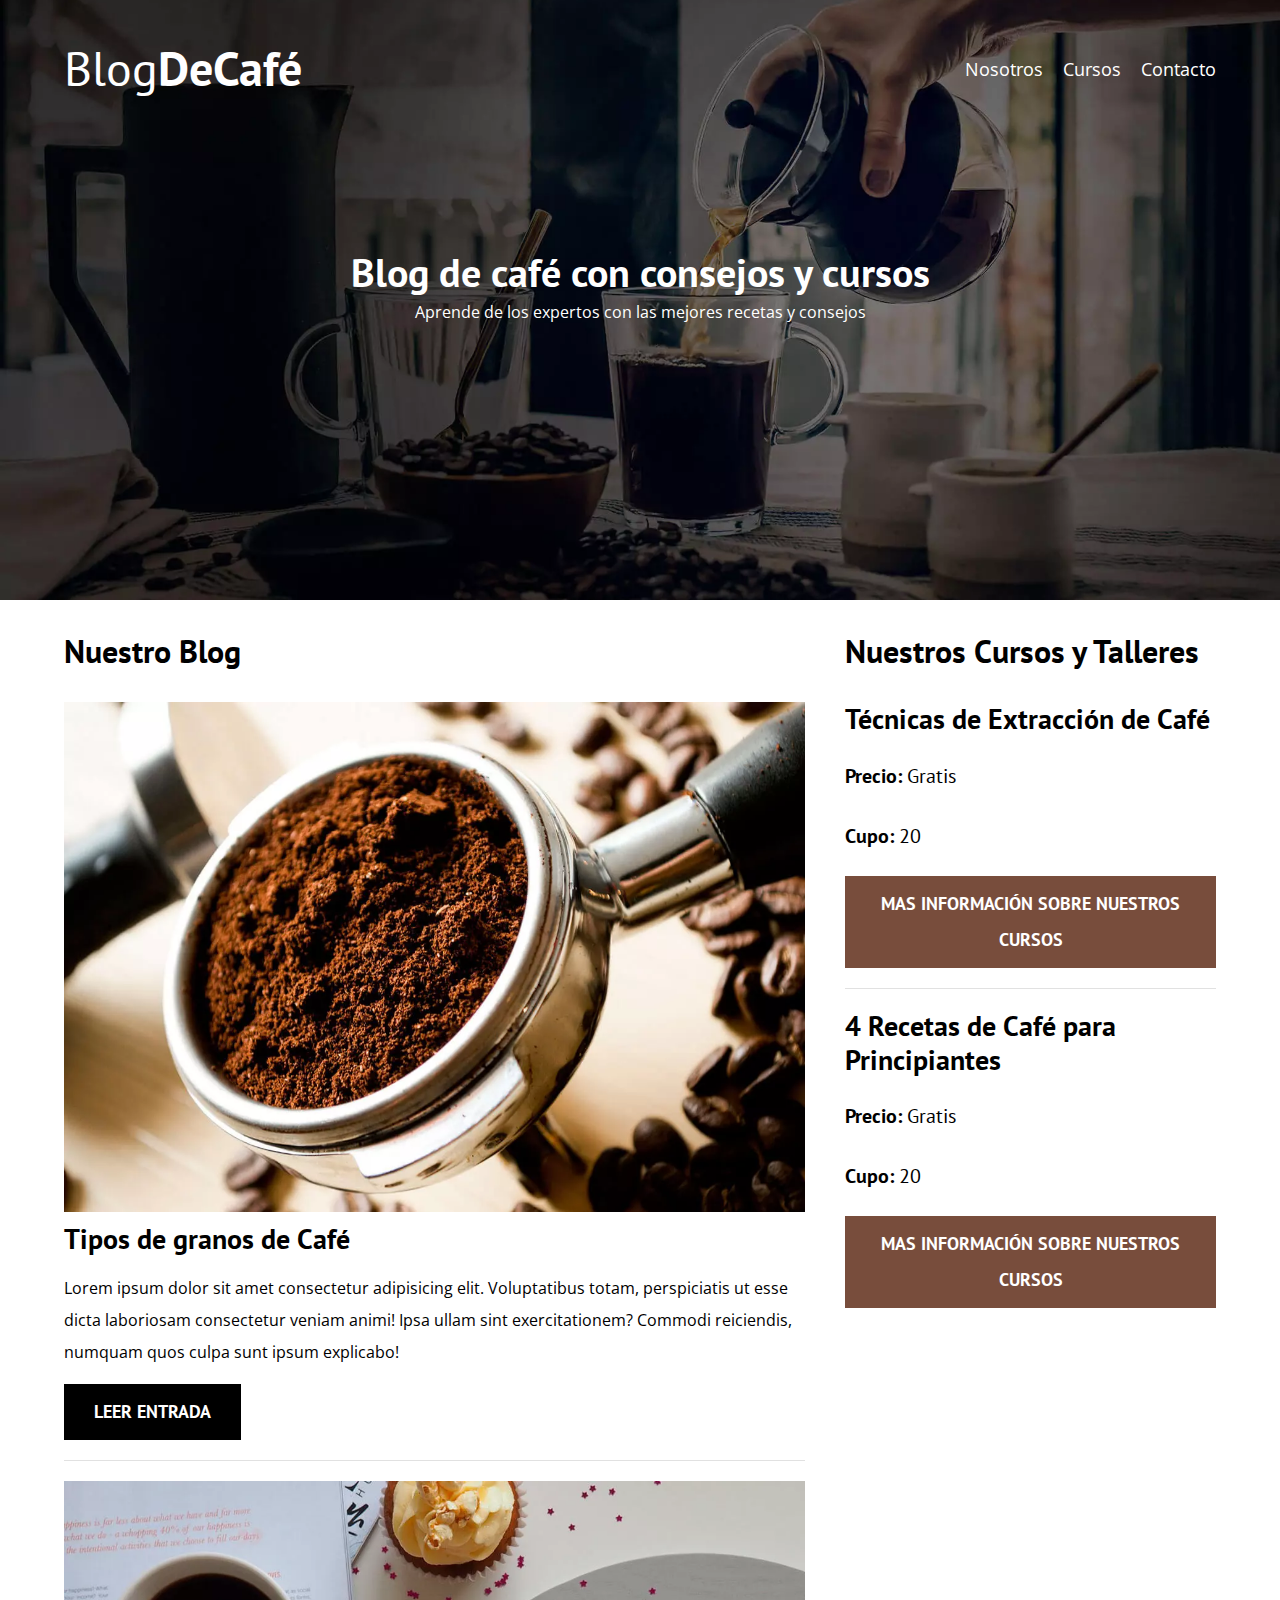
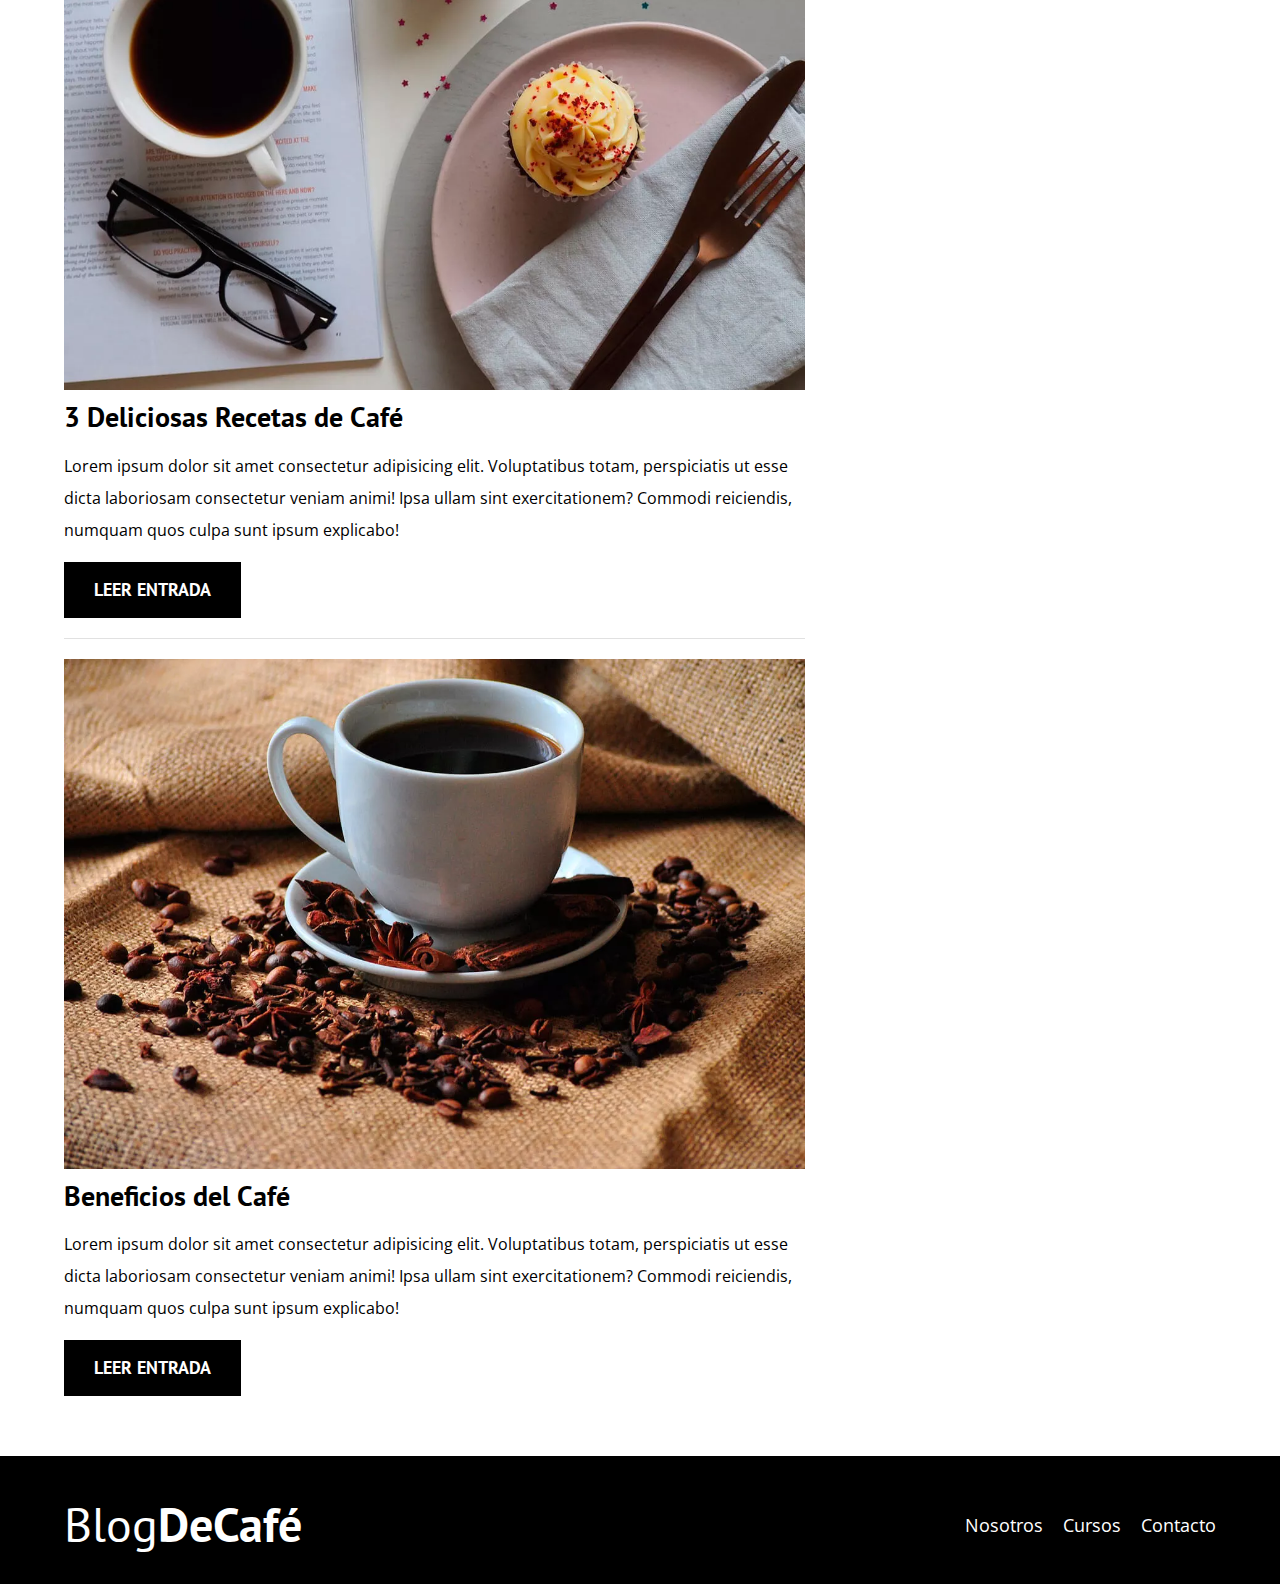
<file: blogdecafe/index.html>
<!DOCTYPE html>
<html lang="en">
<head>
    <meta charset="UTF-8">
    <meta name="viewport" content="width=device-width, initial-scale=1.0">
    
    <title>Blog De Café</title>

    <!-- Importante Agregar -->
    <meta name="description" content="Pagina web de blog de café">
    
    <link rel="preconnect" href="https://fonts.googleapis.com">
    <link rel="preconnect" href="https://fonts.gstatic.com" crossorigin>
    
    <!-- Preload -->
    <link rel="prefetch" href="nosotros.html" as="document">
    

    <!-- Preload -->
    <link rel="preload" href="css/normalize.css" as="style">
    <link rel="stylesheet" href="css/normalize.css">

    <link rel="preload" href="css/styles.css" as="style">
    <link rel="stylesheet" href="css/styles.css">

    <link rel="preload" href="https://fonts.googleapis.com/css2?family=Open+Sans&family=PT+Sans:wght@400;700&display=swap"  crossorigin="crossorigin" as="font">
    <link href="https://fonts.googleapis.com/css2?family=Open+Sans&family=PT+Sans:wght@400;700&display=swap" rel="stylesheet">

    
</head>
<body>
    <header class="header">
        <div class="contenedor">
            <div class="barra">
                <a href="index.html" class="logo">
                    <h1 class="logo__nombre no-margin centrar-texto">Blog<span class="logo__bold">DeCafé</span></h1>
                    <nav class="navegacion">
                        <a href="nosotros.html" class="navegacion__enlace"> Nosotros </a>
                        <a href="cursos.html" class="navegacion__enlace"> Cursos </a>
                        <a href="contacto.html" class="navegacion__enlace"> Contacto </a>
                    </nav>
                </a>
            </div>
        </div>
        
        <div class="header__texto">

            <h2 class="no-margin">
                Blog de café con consejos y cursos
            </h2>
            <p class="no-margin"> 
                Aprende de los expertos con las mejores recetas y consejos 
            </p>
        </div>
    </header>

    <div class="contenedor contenido-principal">
        <main class="blog">
            <h3>Nuestro Blog</h3>

            <article class="entrada">
                <div class="entrada__imagen">
                    <picture>
                        <source loading="lazy" srcset="img/blog1.webp" type="image/webp">
                        <img loading="lazy" src="img/blog1.jpg" alt="imagenblog">
                    </picture>
                    
                </div>

                <div class="entrada__contenido">
                    <h4 class="no-margin">Tipos de granos de Café</h4>
                    <p>Lorem ipsum dolor sit amet consectetur adipisicing elit.
                         Voluptatibus totam, perspiciatis ut esse dicta laboriosam 
                         consectetur veniam animi! Ipsa ullam sint exercitationem? 
                         Commodi reiciendis, numquam quos culpa sunt ipsum explicabo!</p>
                    <a href="entrada.html" class="boton boton--primario">Leer Entrada</a> 
                </div>
            </article><!--entrada__contenido-->

            <article class="entrada">
                <div class="entrada__imagen">
                    <picture>
                        <source loading="lazy" srcset="img/blog2.webp" type="image/webp">
                        <img loading="lazy" src="img/blog2.jpg" alt="imagenblog">
                    </picture>
                </div>

                <div class="entrada__contenido">
                    <h4 class="no-margin">3 Deliciosas Recetas de Café</h4>
                    <p>Lorem ipsum dolor sit amet consectetur adipisicing elit.
                         Voluptatibus totam, perspiciatis ut esse dicta laboriosam 
                         consectetur veniam animi! Ipsa ullam sint exercitationem? 
                         Commodi reiciendis, numquam quos culpa sunt ipsum explicabo!</p>
                    <a href="entrada.html" class="boton boton--primario">Leer Entrada</a> 
                </div>
            </article><!--entrada__contenido-->

            <article class="entrada">
                <div class="entrada__imagen">
                    <picture>
                        <source loading="lazy" srcset="img/blog3.webp" type="image/webp">
                        <img loading="lazy" src="img/blog3.jpg" alt="imagenblog">
                    </picture>
                </div>

                <div class="entrada__contenido">
                    <h4 class="no-margin">Beneficios del Café</h4>
                    <p>Lorem ipsum dolor sit amet consectetur adipisicing elit.
                         Voluptatibus totam, perspiciatis ut esse dicta laboriosam 
                         consectetur veniam animi! Ipsa ullam sint exercitationem? 
                         Commodi reiciendis, numquam quos culpa sunt ipsum explicabo!</p>
                    <a href="entrada.html" class="boton boton--primario">Leer Entrada</a> 
                </div>
            </article><!--entrada__contenido-->
        </main>

        <aside class="sidebar">
            <h3>Nuestros Cursos y Talleres</h3>

            <ul class="cursos no-padding">
                <li class="widget-curso">
                    <h4 class="no-margin">Técnicas de Extracción de Café</h4>
                    <p class="widget-curso__label">Precio: 
                        <span class="widget-curso__info">Gratis</span>
                    </p>
                    <p class="widget-curso__label">Cupo: 
                        <span class="widget-curso__info">20</span>
                    </p>
                    <a href="entrada.html" class="boton boton--secundario">Mas Información sobre nuestros Cursos</a> 
                </li><!--widget-curso-->
                
                <li class="widget-curso">
                    <h4 class="no-margin">4 Recetas de Café para Principiantes</h4>
                    <p class="widget-curso__label">Precio: 
                        <span class="widget-curso__info">Gratis</span>
                    </p>
                    <p class="widget-curso__label">Cupo: 
                        <span class="widget-curso__info">20</span>
                    </p>
                    <a href="entrada.html" class="boton boton--secundario">Mas Información sobre nuestros Cursos</a> 
                </li><!--widget-curso-->

                
            </ul>

        </aside>

    </div>

    <footer class="footer">
        <div class="contenedor">
            <div class="barra">
                <a href="index.html" class="logo">
                    <h1 class="logo__nombre no-margin centrar-texto">Blog<span class="logo__bold">DeCafé</span></h1>
                    <nav class="navegacion">
                        <a href="nosotros.html" class="navegacion__enlace"> Nosotros </a>
                        <a href="cursos.html" class="navegacion__enlace"> Cursos </a>
                        <a href="contacto.html" class="navegacion__enlace"> Contacto </a>
                    </nav>
                </a>
            </div>
        </div>
                
        
    </footer>

    <script src="js/modernizr.js"></script>
</body>

</html>
</file>
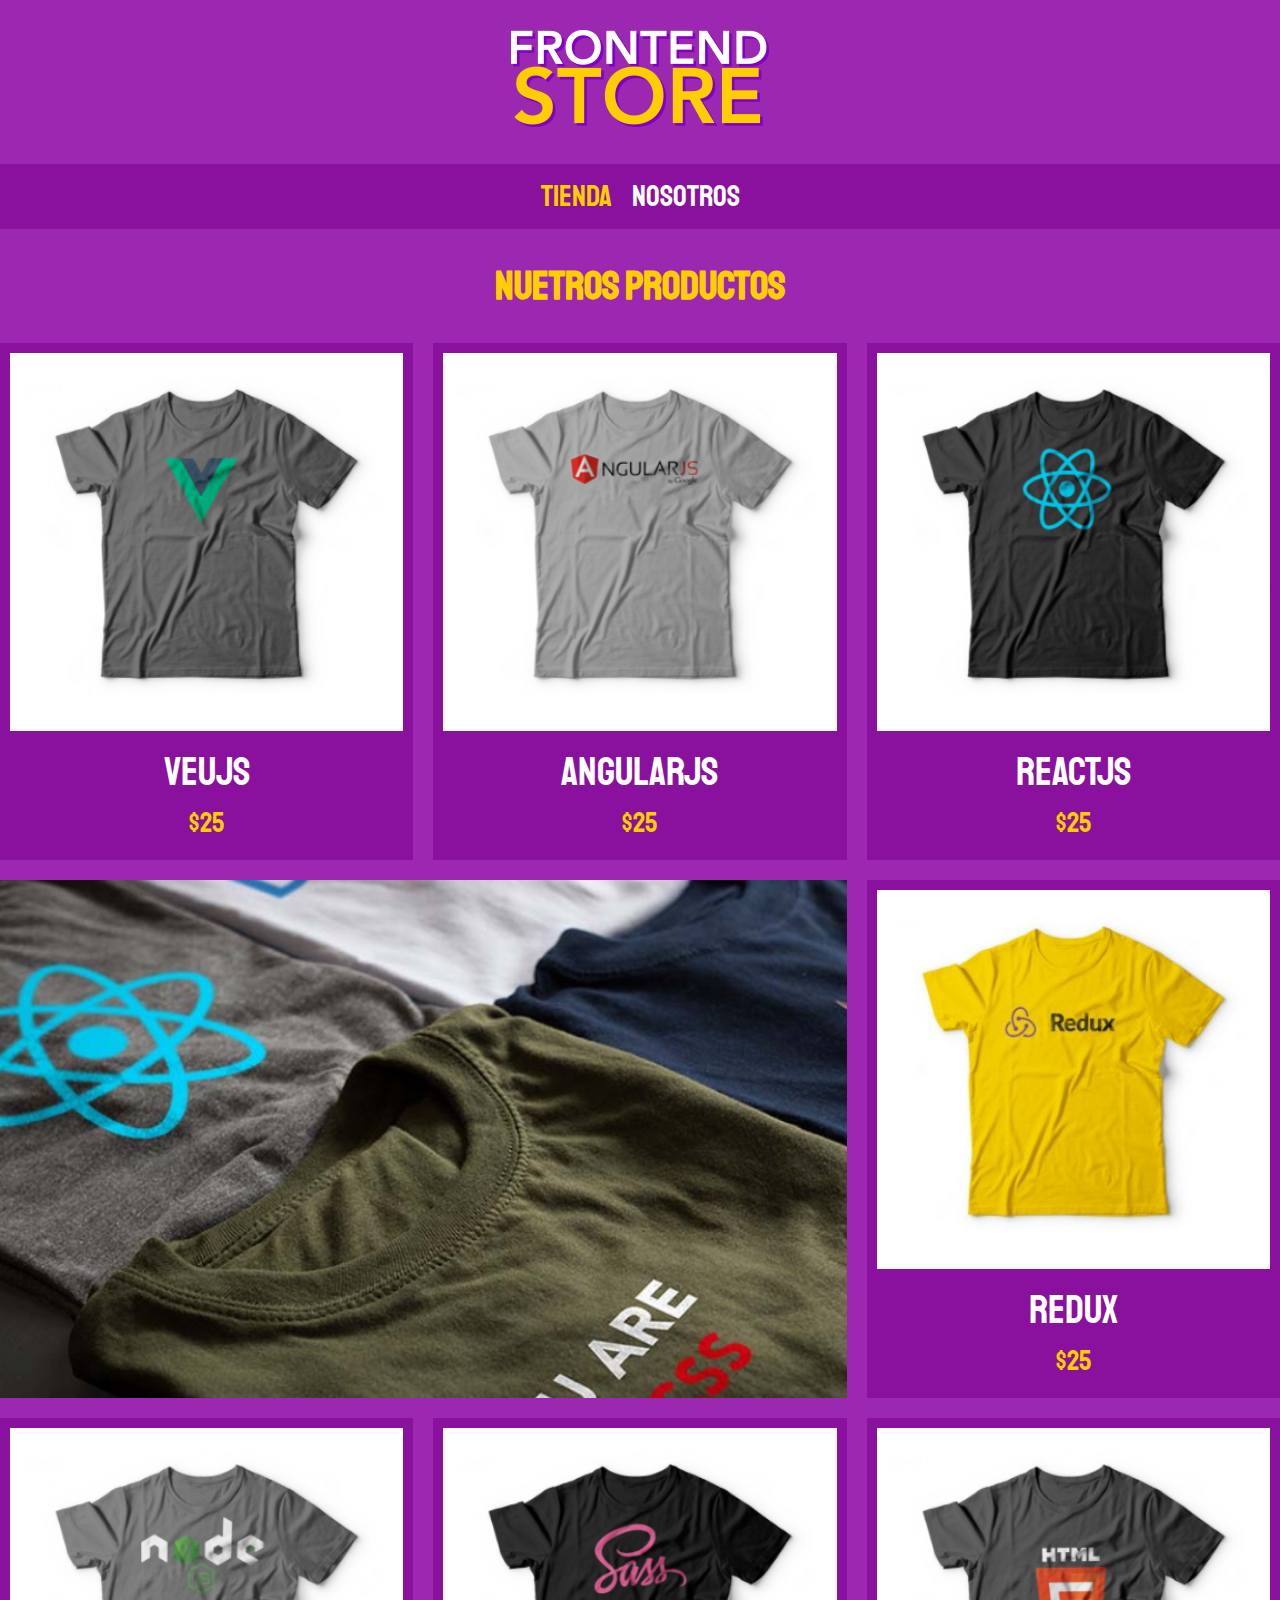
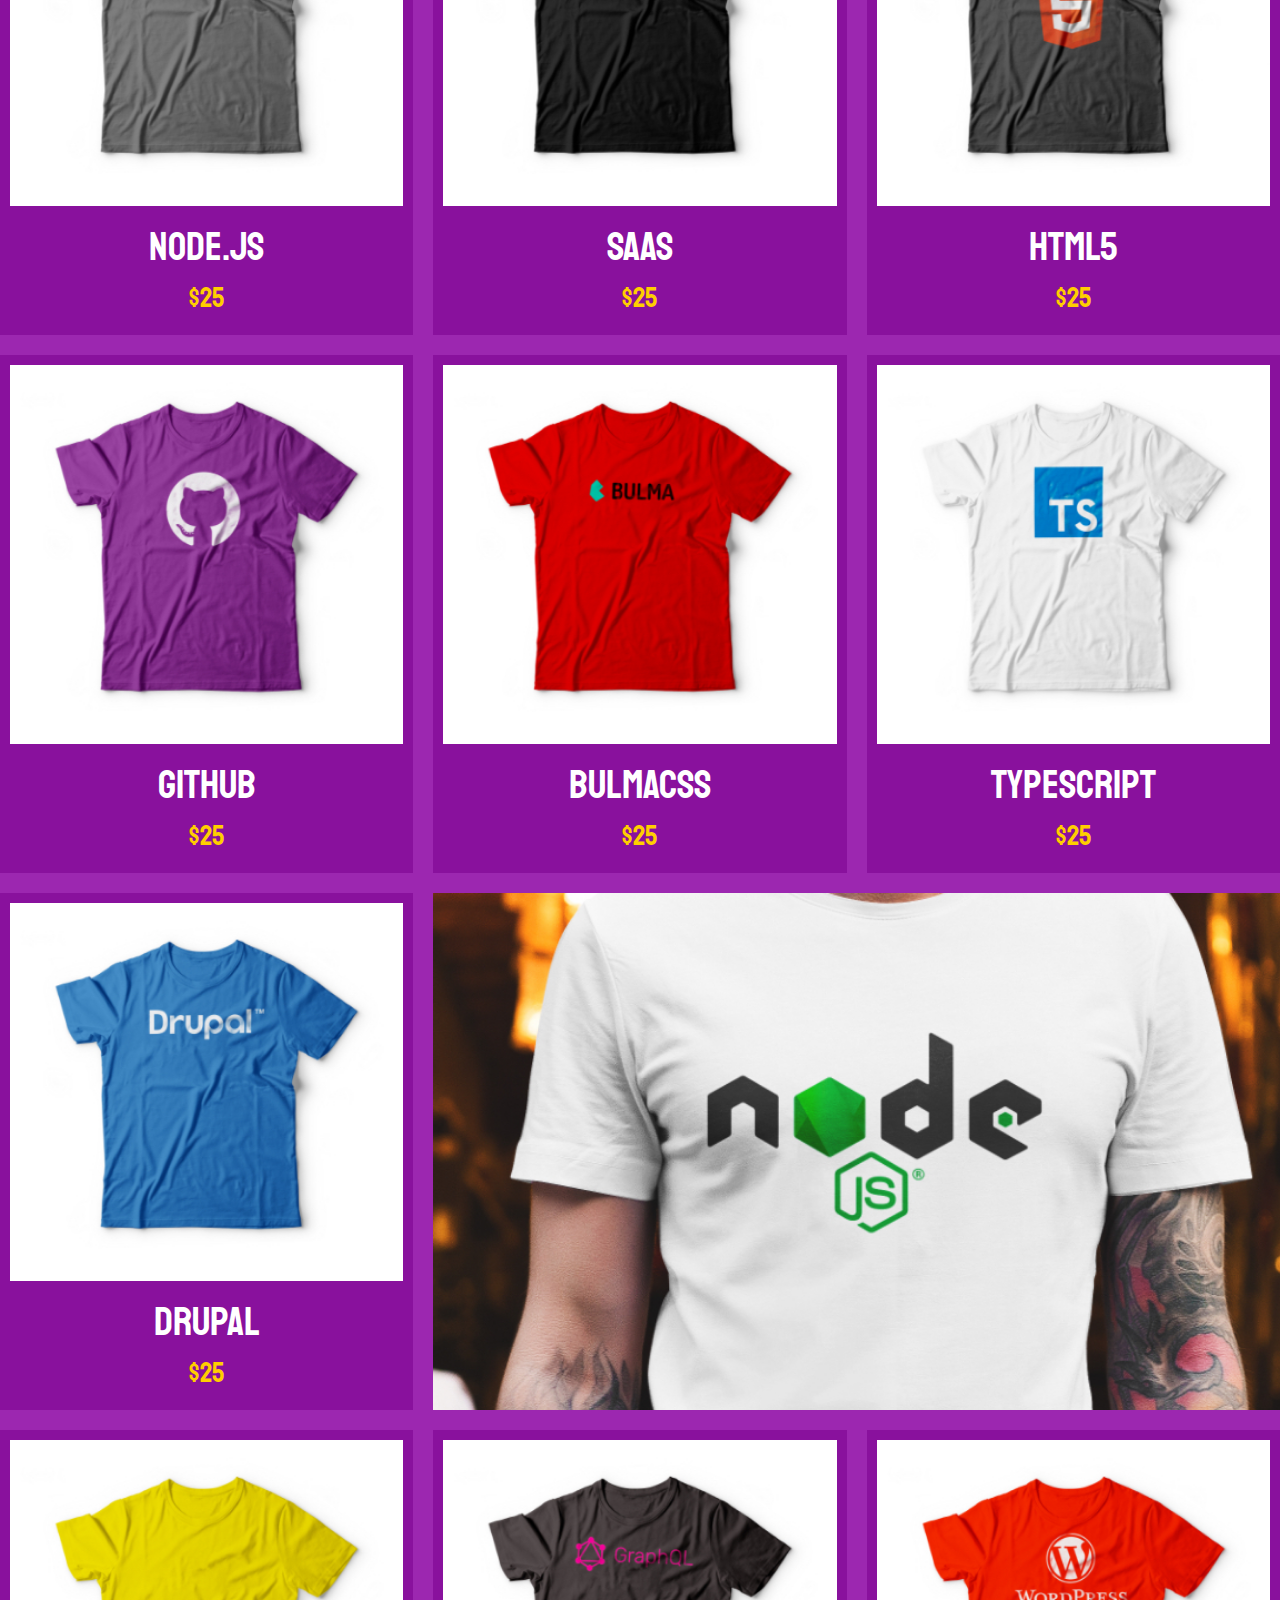
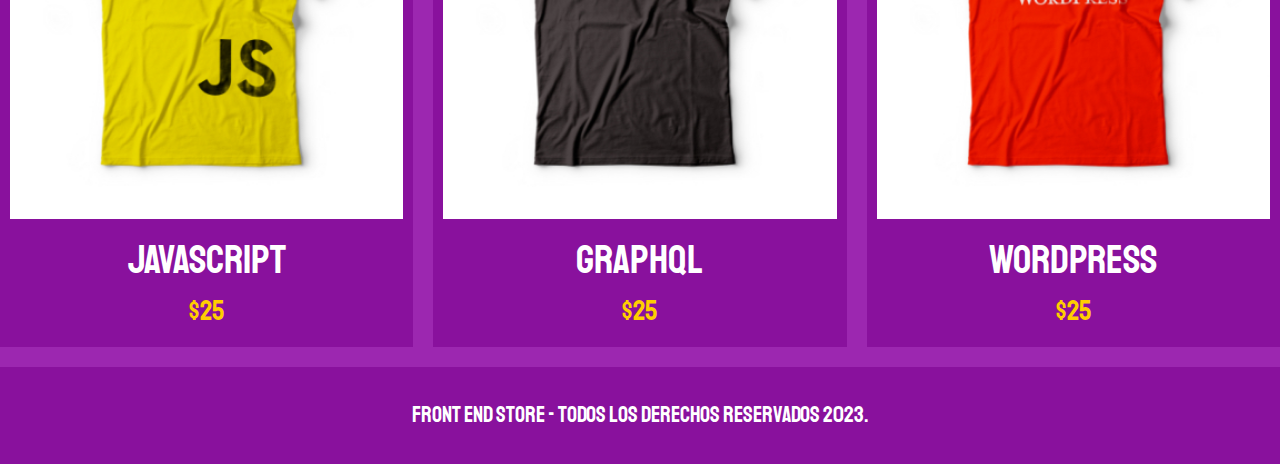
<file: FrontEndStore/index.html>
<!DOCTYPE html>
<html lang="en">
<head>
    <meta charset="UTF-8">
    <meta name="viewport" content="width=device-width, initial-scale=1.0">
    <link rel="stylesheet" href="css/normalize.css">
    <link rel="preconnect" href="https://fonts.googleapis.com">
    <link rel="preconnect" href="https://fonts.gstatic.com" crossorigin>
    <link href="https://fonts.googleapis.com/css2?family=Krub:wght@400;700&family=Staatliches&display=swap" rel="stylesheet">
    <link rel="stylesheet" href="css/styles.css">
    <title>FronEnd Store</title>
</head>
<body>
    <header class="header">
        <a href="index.html">
            <img class="header__logo" src="img/logo.png" alt="Logotipo">
        </a>
    </header>

    <nav class="navegacion">
        <a class="navegacion__enlace navegacion__enlace--activo" href="index.html">Tienda</a>
        <a class="navegacion__enlace" href="nosotros.html">Nosotros</a>
    </nav>

    <main>
        <h1>Nuetros Productos</h1>

        <div class="grid">
            <div class="producto">
                <a href="producto.html">
                    <img class="producto__imagen" src="img/1.jpg" alt="imagen camisa">
                    <div class="producto__informacion">
                        <p class="producto__nombre">VeuJS</p>
                        <p class="producto__precio">$25</p>
                    </div>
                </a>
            </div> <!-- .producto -->

            <div class="producto">
                <a href="producto.html">
                    <img class="producto__imagen" src="img/2.jpg" alt="imagen camisa">
                    <div class="producto__informacion">
                        <p class="producto__nombre">AngularJS</p>
                        <p class="producto__precio">$25</p>
                    </div>
                </a>
            </div> <!-- .producto -->

            <div class="producto">
                <a href="producto.html">
                    <img class="producto__imagen" src="img/3.jpg" alt="imagen camisa">
                    <div class="producto__informacion">
                        <p class="producto__nombre">ReactJS</p>
                        <p class="producto__precio">$25</p>
                    </div>
                </a>
            </div> <!-- .producto -->

            <div class="producto">
                <a href="producto.html">
                    <img class="producto__imagen" src="img/4.jpg" alt="imagen camisa">
                    <div class="producto__informacion">
                        <p class="producto__nombre">Redux</p>
                        <p class="producto__precio">$25</p>
                    </div>
                </a>
            </div> <!-- .producto -->

            <div class="producto">
                <a href="producto.html">
                    <img class="producto__imagen" src="img/5.jpg" alt="imagen camisa">
                    <div class="producto__informacion">
                        <p class="producto__nombre">Node.js</p>
                        <p class="producto__precio">$25</p>
                    </div>
                </a>
            </div> <!-- .producto -->

            <div class="producto">
                <a href="producto.html">
                    <img class="producto__imagen" src="img/6.jpg" alt="imagen camisa">
                    <div class="producto__informacion">
                        <p class="producto__nombre">SAAS</p>
                        <p class="producto__precio">$25</p>
                    </div>
                </a>
            </div> <!-- .producto -->

            <div class="producto">
                <a href="producto.html">
                    <img class="producto__imagen" src="img/7.jpg" alt="imagen camisa">
                    <div class="producto__informacion">
                        <p class="producto__nombre">HTML5</p>
                        <p class="producto__precio">$25</p>
                    </div>
                </a>
            </div> <!-- .producto -->

            <div class="producto">
                <a href="producto.html">
                    <img class="producto__imagen" src="img/8.jpg" alt="imagen camisa">
                    <div class="producto__informacion">
                        <p class="producto__nombre">Github</p>
                        <p class="producto__precio">$25</p>
                    </div>
                </a>
            </div> <!-- .producto -->

            <div class="producto">
                <a href="producto.html">
                    <img class="producto__imagen" src="img/9.jpg" alt="imagen camisa">
                    <div class="producto__informacion">
                        <p class="producto__nombre">BulmaCSS</p>
                        <p class="producto__precio">$25</p>
                    </div>
                </a>
            </div> <!-- .producto -->

            <div class="producto">
                <a href="producto.html">
                    <img class="producto__imagen" src="img/10.jpg" alt="imagen camisa">
                    <div class="producto__informacion">
                        <p class="producto__nombre">TypeScript</p>
                        <p class="producto__precio">$25</p>
                    </div>
                </a>
            </div> <!-- .producto -->

            <div class="producto">
                <a href="producto.html">
                    <img class="producto__imagen" src="img/11.jpg" alt="imagen camisa">
                    <div class="producto__informacion">
                        <p class="producto__nombre">Drupal</p>
                        <p class="producto__precio">$25</p>
                    </div>
                </a>
            </div> <!-- .producto -->

            <div class="producto">
                <a href="producto.html">
                    <img class="producto__imagen" src="img/12.jpg" alt="imagen camisa">
                    <div class="producto__informacion">
                        <p class="producto__nombre">JavaScript</p>
                        <p class="producto__precio">$25</p>
                    </div>
                </a>
            </div> <!-- .producto -->

            <div class="producto">
                <a href="producto.html">
                    <img class="producto__imagen" src="img/13.jpg" alt="imagen camisa">
                    <div class="producto__informacion">
                        <p class="producto__nombre">GraphQL</p>
                        <p class="producto__precio">$25</p>
                    </div>
                </a>
            </div> <!-- .producto -->

            <div class="producto">
                <a href="producto.html">
                    <img class="producto__imagen" src="img/14.jpg" alt="imagen camisa">
                    <div class="producto__informacion">
                        <p class="producto__nombre">WordPress</p>
                        <p class="producto__precio">$25</p>
                    </div>
                </a>
            </div> <!-- .producto -->

            <div class="grafico grafico--camisas">

            </div>

            <div class="grafico grafico--node">

            </div>

        </div>
    </main>

    <footer class="footer">
        <p class="footer__texto">Front End Store - Todos los derechos Reservados 2023.</p>
    </footer>

</body>
</html>
</file>
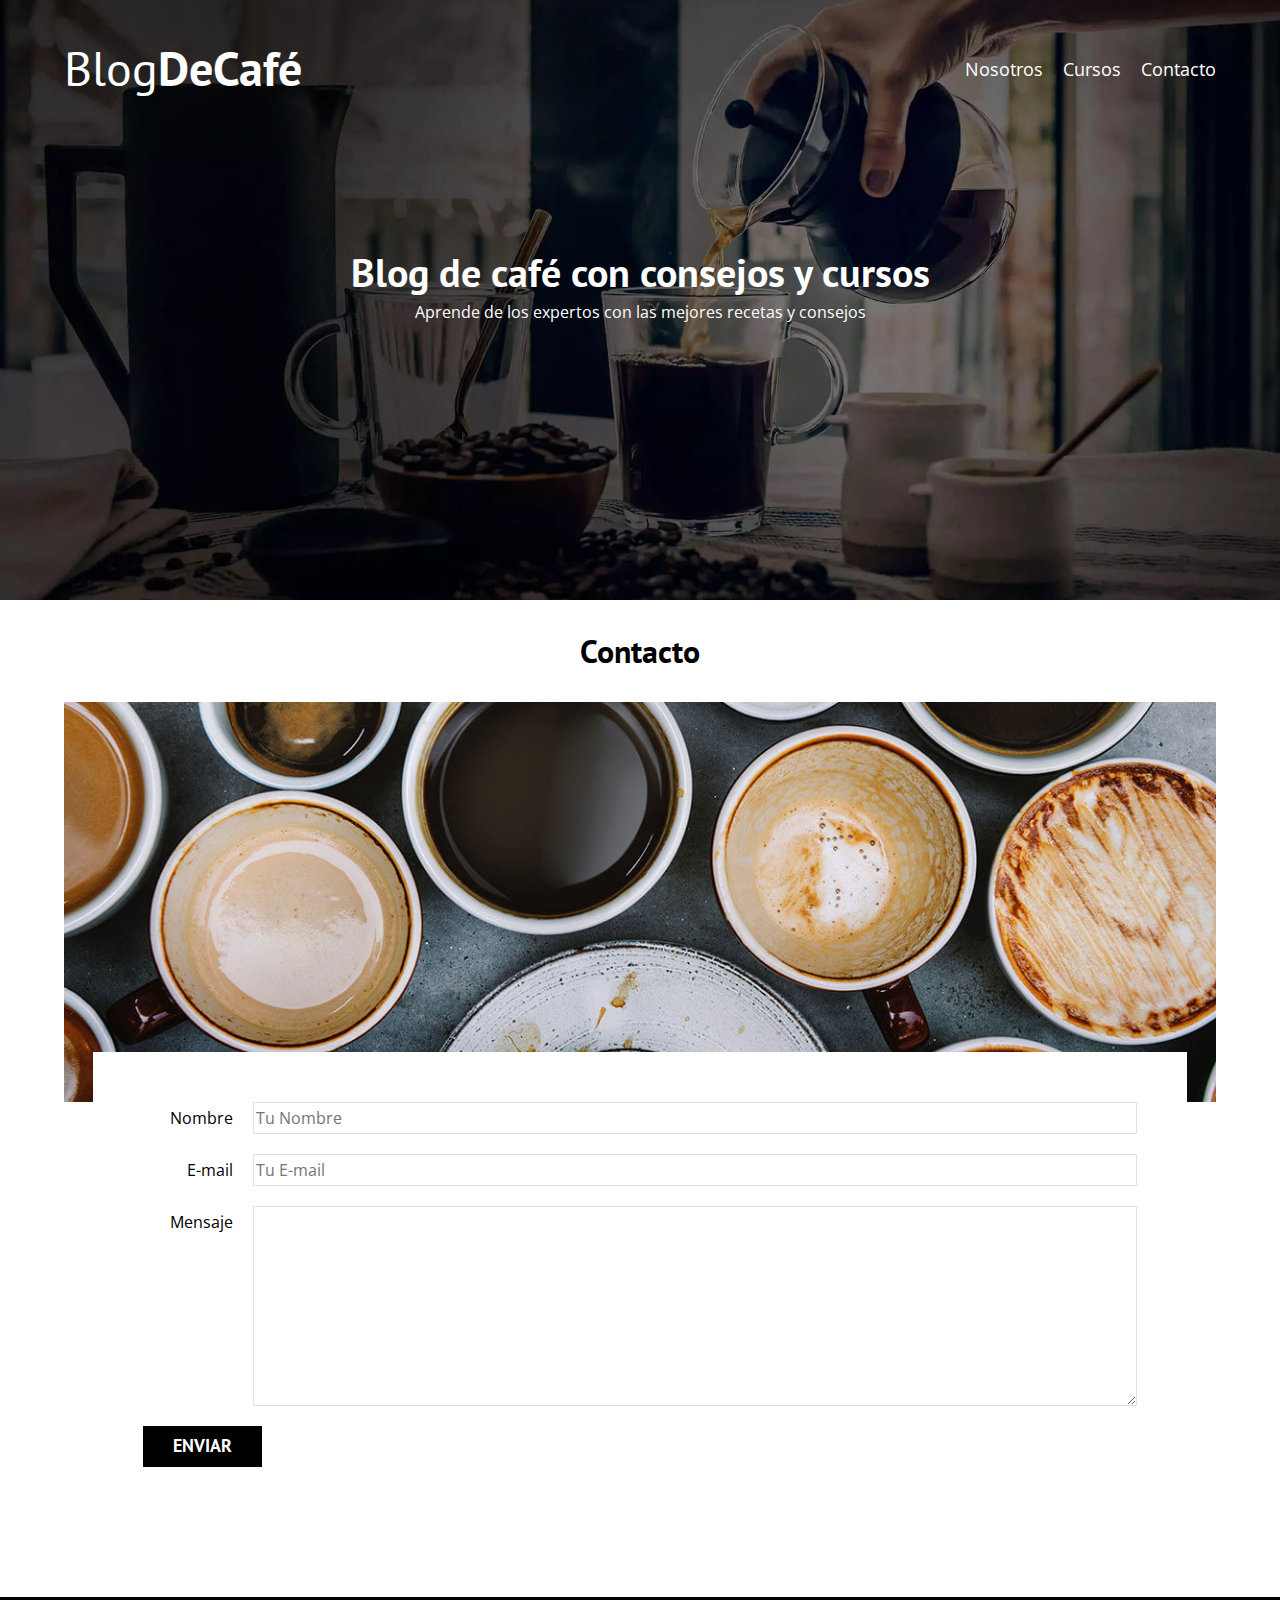
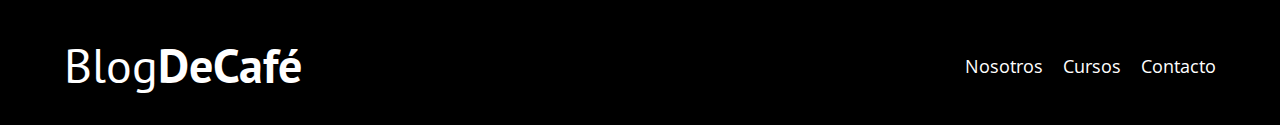
<file: blogdecafe/contacto.html>
<!DOCTYPE html>
<html lang="en">
<head>
    <meta charset="UTF-8">
    <meta name="viewport" content="width=device-width, initial-scale=1.0">
    <link rel="stylesheet" href="css/normalize.css">
    <link rel="preconnect" href="https://fonts.googleapis.com">
    <link rel="preconnect" href="https://fonts.gstatic.com" crossorigin>
    <link href="https://fonts.googleapis.com/css2?family=Open+Sans&family=PT+Sans:wght@400;700&display=swap" rel="stylesheet">
    <link rel="stylesheet" href="css/styles.css">
    <title>Blog De Café</title>
</head>
<body>
    <header class="header">
        <div class="contenedor">
            <div class="barra">
                <a href="index.html" class="logo">
                    <h1 class="logo__nombre no-margin centrar-texto">Blog<span class="logo__bold">DeCafé</span></h1>
                    <nav class="navegacion">
                        <a href="nosotros.html" class="navegacion__enlace"> Nosotros </a>
                        <a href="cursos.html" class="navegacion__enlace"> Cursos </a>
                        <a href="contacto.html" class="navegacion__enlace"> Contacto </a>
                    </nav>
                </a>
            </div>
        </div>
        
        <div class="header__texto">

            <h2 class="no-margin">
                Blog de café con consejos y cursos
            </h2>
            <p class="no-margin"> 
                Aprende de los expertos con las mejores recetas y consejos 
            </p>
        </div>
    </header>

    <main class="contenedor">
        <h3 class="centrar-texto">Contacto</h3>

        <div class="contacto-bg"></div>

        <form class="formulario" action="">
            <div class="campo">
                <label class="campo__label" for="nombre">Nombre</label>
                <input
                    class="campo__field" 
                    type="text" 
                    placeholder="Tu Nombre" 
                    id="nombre"
                >
            </div>

            <div class="campo">
                <label class="campo__label" for="email">E-mail</label>
                <input 
                    class="campo__field" 
                    type="email" 
                    placeholder="Tu E-mail" 
                    id="email"
                >
            </div>

            <div class="campo">
                <label class="campo__label" for="mensaje">Mensaje</label>
                <textarea 
                    class="campo__field campo__field--texarea" 
                    id="mensaje"  
                ></textarea>
            </div>

            <div class="campo">
                <input 
                    type="submit" 
                    value="Enviar" 
                    class="boton boton--primario"
                >
            </div>
        </form>
        
    </main>

    <footer class="footer">
        <div class="contenedor">
            <div class="barra">
                <a href="index.html" class="logo">
                    <h1 class="logo__nombre no-margin centrar-texto">Blog<span class="logo__bold">DeCafé</span></h1>
                    <nav class="navegacion">
                        <a href="nosotros.html" class="navegacion__enlace"> Nosotros </a>
                        <a href="cursos.html" class="navegacion__enlace"> Cursos </a>
                        <a href="contacto.html" class="navegacion__enlace"> Contacto </a>
                    </nav>
                </a>
            </div>
        </div>
                
        
    </footer>

    <script src="js/modernizr.js"></script>
</body>

</html>
</file>
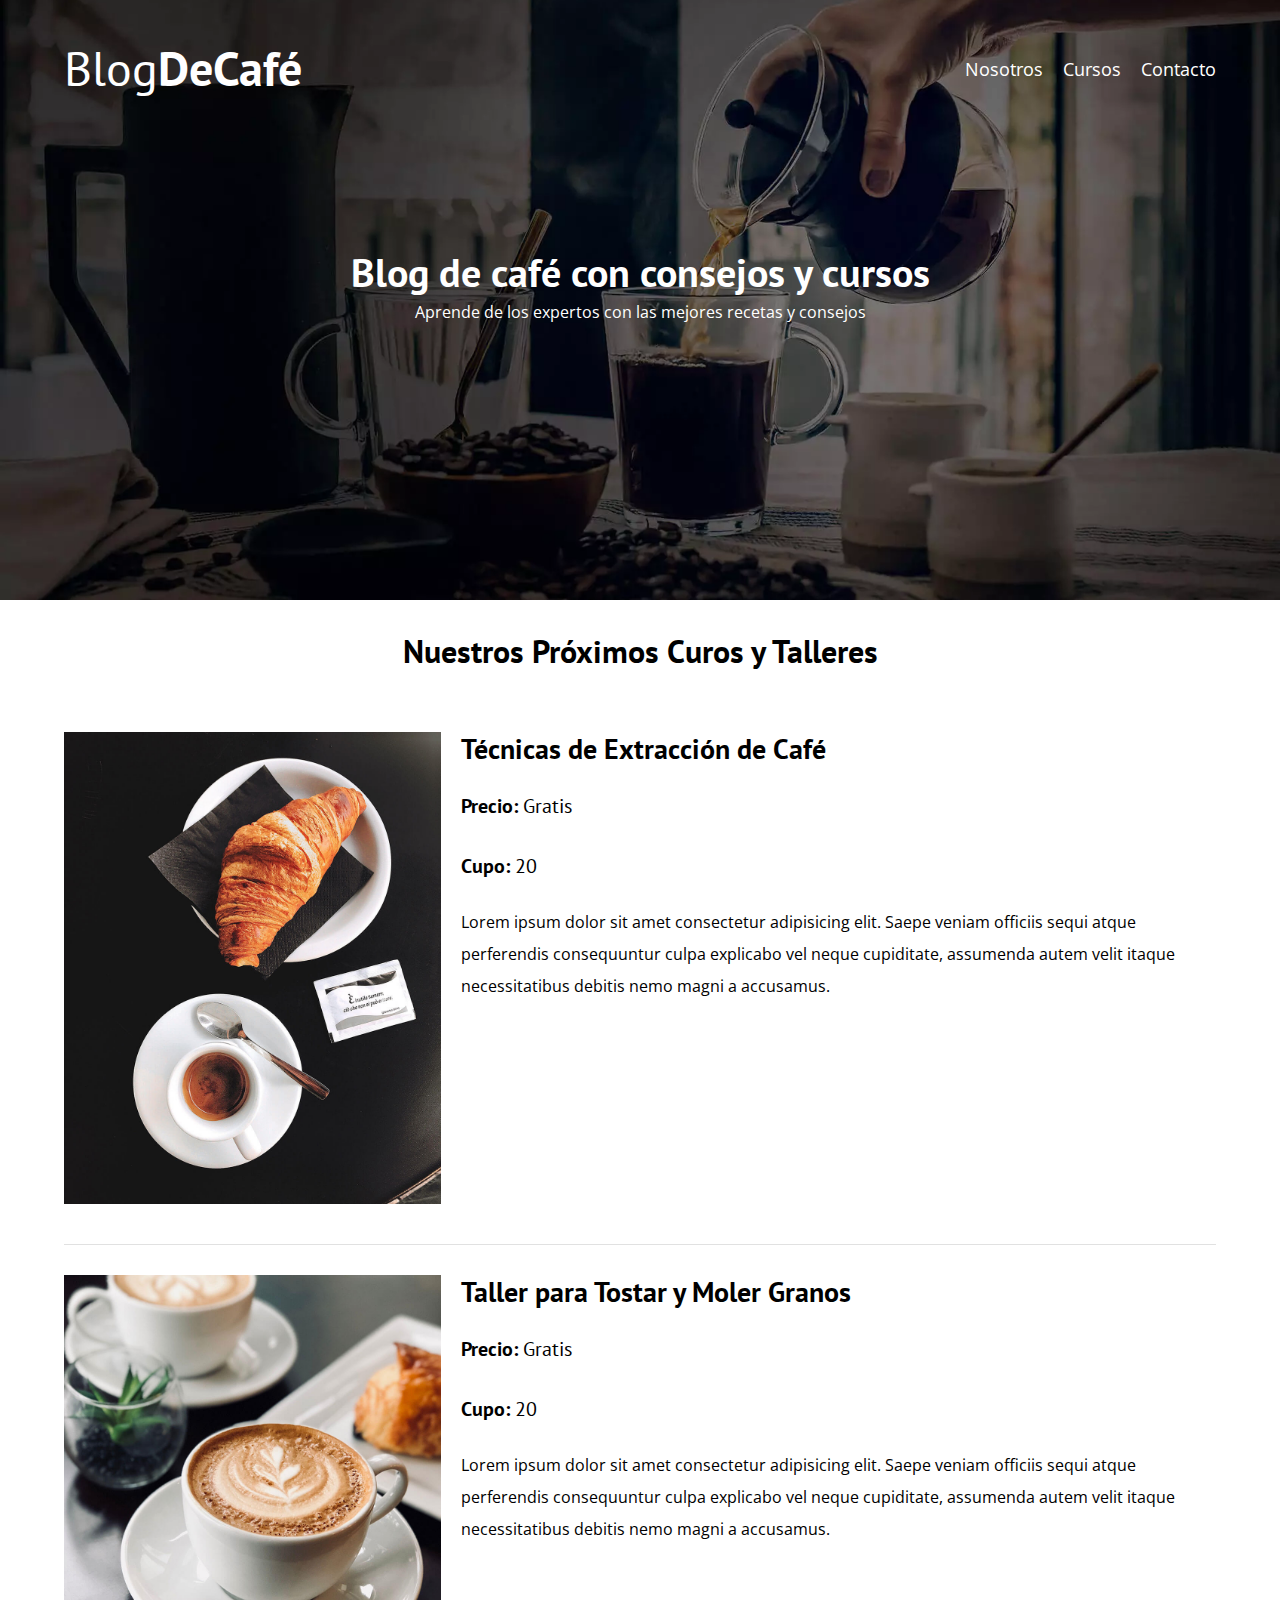
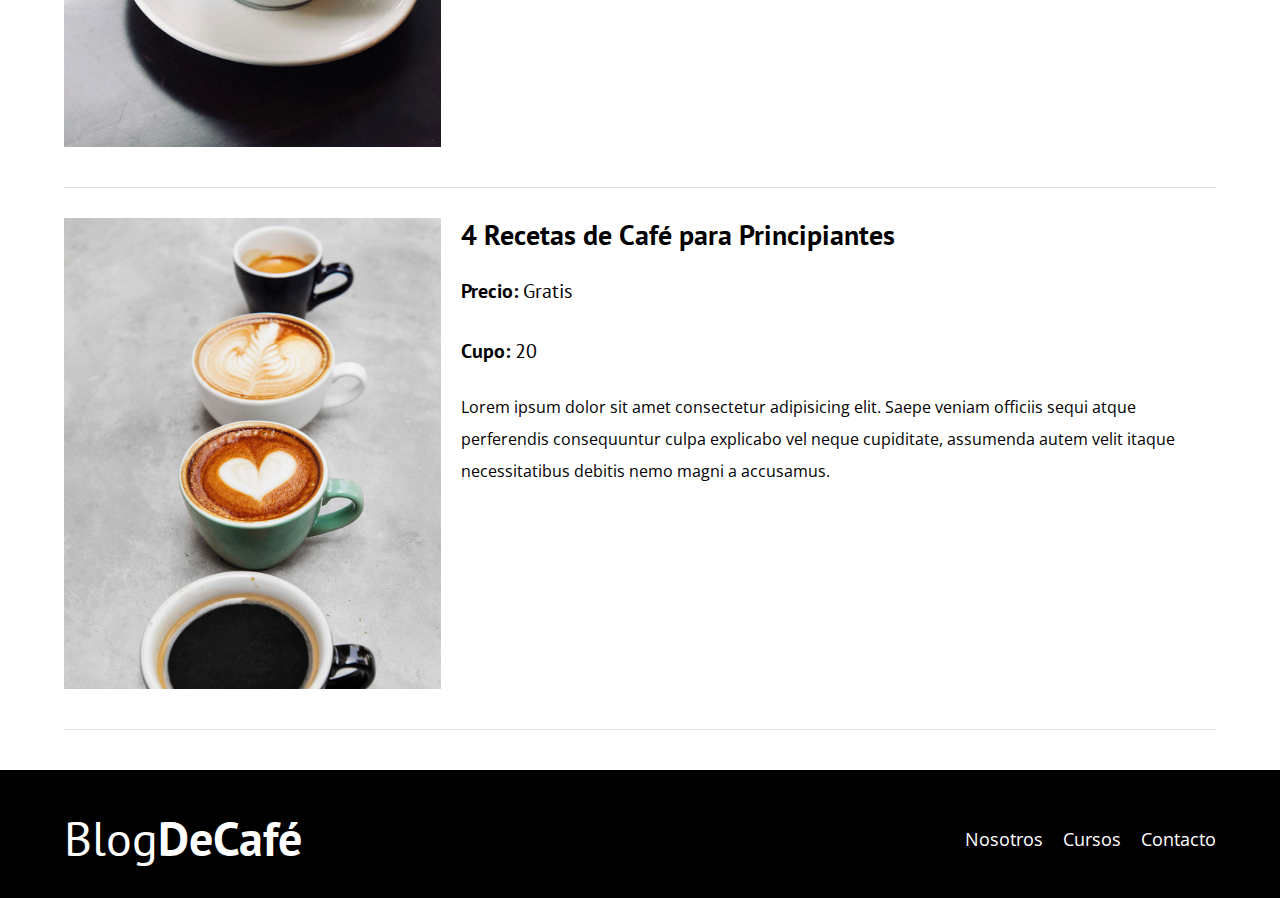
<file: blogdecafe/cursos.html>
<!DOCTYPE html>
<html lang="en">
<head>
    <meta charset="UTF-8">
    <meta name="viewport" content="width=device-width, initial-scale=1.0">
    <link rel="stylesheet" href="css/normalize.css">
    <link rel="preconnect" href="https://fonts.googleapis.com">
    <link rel="preconnect" href="https://fonts.gstatic.com" crossorigin>
    <link href="https://fonts.googleapis.com/css2?family=Open+Sans&family=PT+Sans:wght@400;700&display=swap" rel="stylesheet">
    <link rel="stylesheet" href="css/styles.css">
    <title>Blog De Café</title>
</head>
<body>
    <header class="header">
        <div class="contenedor">
            <div class="barra">
                <a href="index.html" class="logo">
                    <h1 class="logo__nombre no-margin centrar-texto">Blog<span class="logo__bold">DeCafé</span></h1>
                    <nav class="navegacion">
                        <a href="nosotros.html" class="navegacion__enlace"> Nosotros </a>
                        <a href="cursos.html" class="navegacion__enlace"> Cursos </a>
                        <a href="contacto.html" class="navegacion__enlace"> Contacto </a>
                    </nav>
                </a>
            </div>
        </div>
        
        <div class="header__texto">

            <h2 class="no-margin">
                Blog de café con consejos y cursos
            </h2>
            <p class="no-margin"> 
                Aprende de los expertos con las mejores recetas y consejos 
            </p>
        </div>
    </header>

    <main class="contenedor">
        <h3 class="centrar-texto"> Nuestros Próximos Curos y Talleres </h3>
        
        <div class="curso">
            <div class="curso__imagen">
                <img src="img/curso1.jpg" alt="Imagen Curso">
            </div>
            <div class="curso__informacion">
                <h4 class="no-margin">Técnicas de Extracción de Café</h4>
            <p class="curso__label">Precio: 
                <span class="curso__info">Gratis</span>
            </p>
            <p class="curso__label">Cupo: 
                <span class="curso__info">20</span>
            </p>
            <p class="curso__descripcion">
                Lorem ipsum dolor sit amet consectetur adipisicing elit. 
                Saepe veniam officiis sequi atque perferendis consequuntur 
                culpa explicabo vel neque cupiditate, assumenda autem velit 
                itaque necessitatibus debitis nemo magni a accusamus.
            </p>
            </div> <!--curso-informacion-->
        </div><!--curso-->

        <div class="curso">
            <div class="curso__imagen">
                <img src="img/curso2.jpg" alt="Imagen Curso">
            </div>
            <div class="curso__informacion">
                <h4 class="no-margin">Taller para Tostar y Moler Granos</h4>
            <p class="curso__label">Precio: 
                <span class="curso__info">Gratis</span>
            </p>
            <p class="curso__label">Cupo: 
                <span class="curso__info">20</span>
            </p>
            <p class="curso__descripcion">
                Lorem ipsum dolor sit amet consectetur adipisicing elit. 
                Saepe veniam officiis sequi atque perferendis consequuntur 
                culpa explicabo vel neque cupiditate, assumenda autem velit 
                itaque necessitatibus debitis nemo magni a accusamus.
            </p>
            </div> <!--curso-informacion-->
        </div><!--curso-->

        <div class="curso">
            <div class="curso__imagen">
                <img src="img/curso3.jpg" alt="Imagen Curso">
            </div>
            <div class="curso__informacion">
                <h4 class="no-margin">4 Recetas de Café para Principiantes</h4>
            <p class="curso__label">Precio: 
                <span class="curso__info">Gratis</span>
            </p>
            <p class="curso__label">Cupo: 
                <span class="curso__info">20</span>
            </p>
            <p class="curso__descripcion">
                Lorem ipsum dolor sit amet consectetur adipisicing elit. 
                Saepe veniam officiis sequi atque perferendis consequuntur 
                culpa explicabo vel neque cupiditate, assumenda autem velit 
                itaque necessitatibus debitis nemo magni a accusamus.
            </p>
            </div> <!--curso-informacion-->
        </div><!--curso-->
        
    </main>

    <footer class="footer">
        <div class="contenedor">
            <div class="barra">
                <a href="index.html" class="logo">
                    <h1 class="logo__nombre no-margin centrar-texto">Blog<span class="logo__bold">DeCafé</span></h1>
                    <nav class="navegacion">
                        <a href="nosotros.html" class="navegacion__enlace"> Nosotros </a>
                        <a href="cursos.html" class="navegacion__enlace"> Cursos </a>
                        <a href="contacto.html" class="navegacion__enlace"> Contacto </a>
                    </nav>
                </a>
            </div>
        </div>
                
        
    </footer>

    <script src="js/modernizr.js"></script>
</body>

</html>
</file>
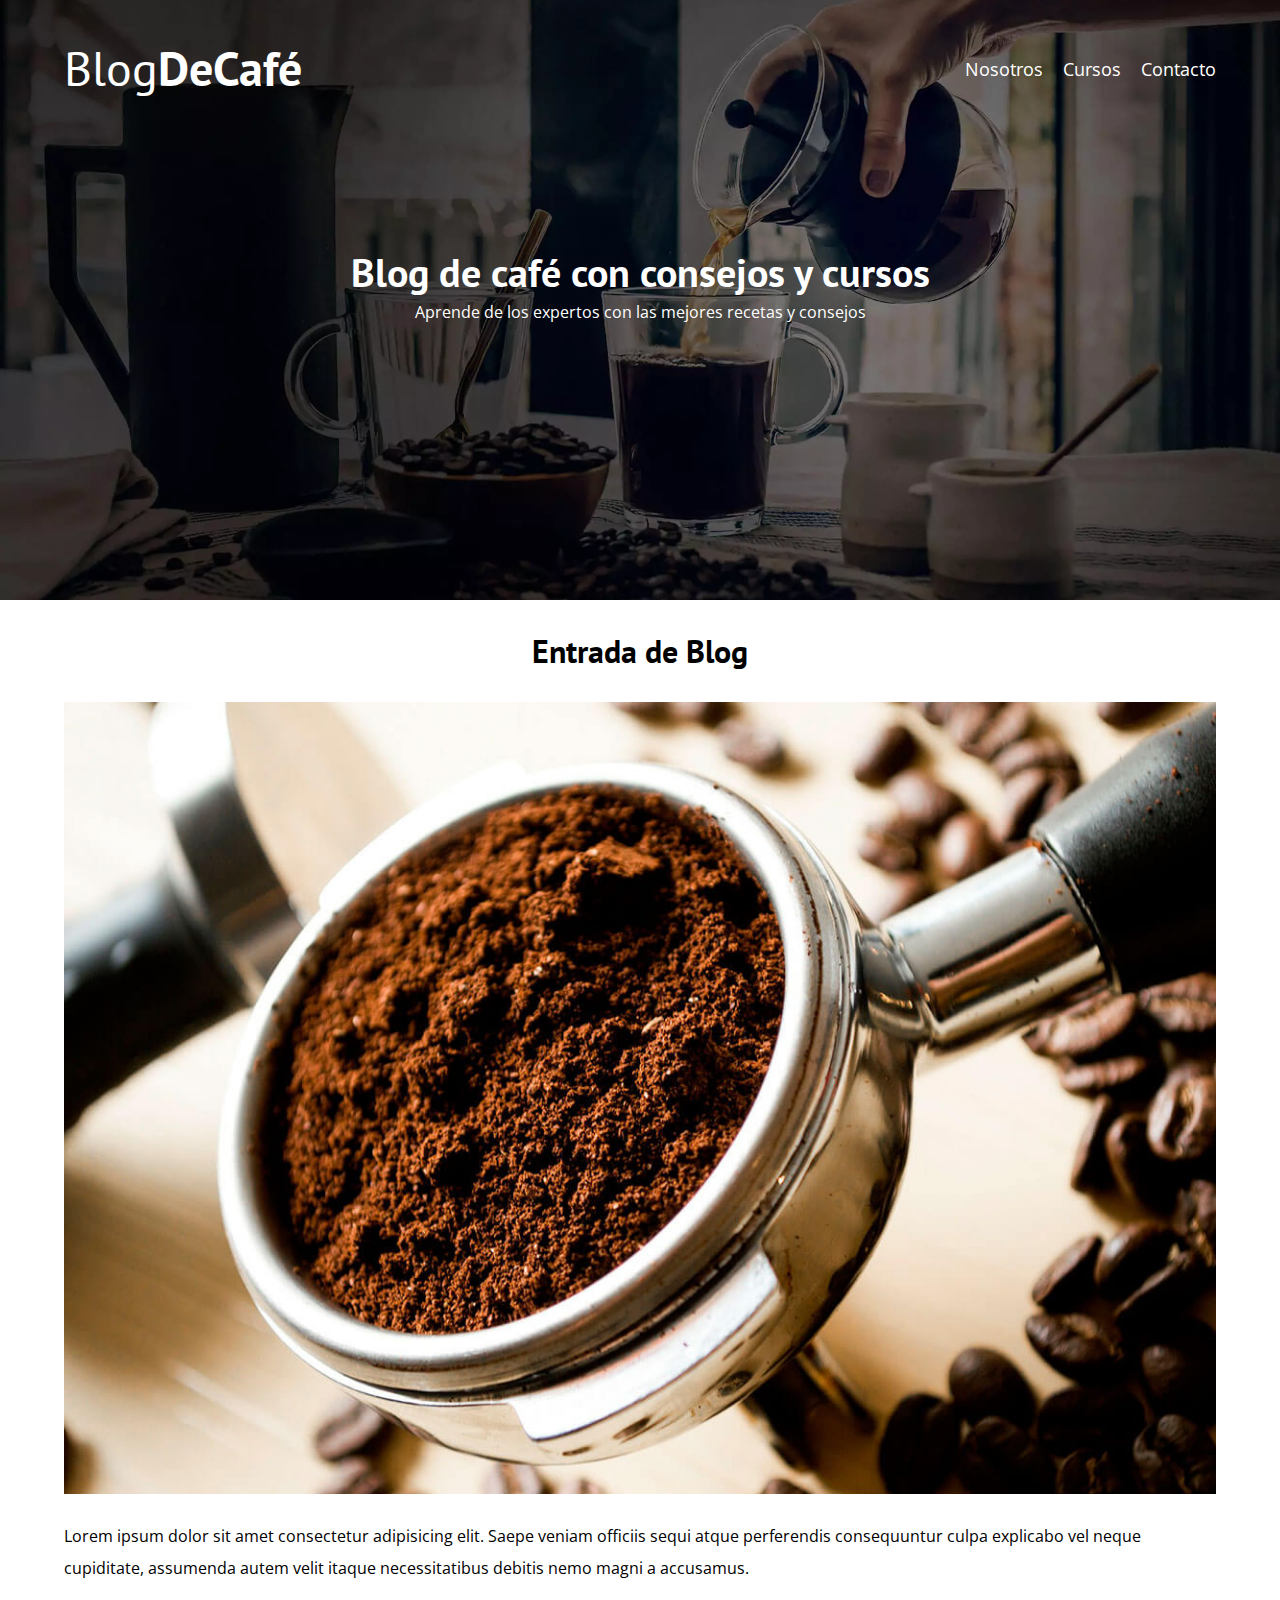
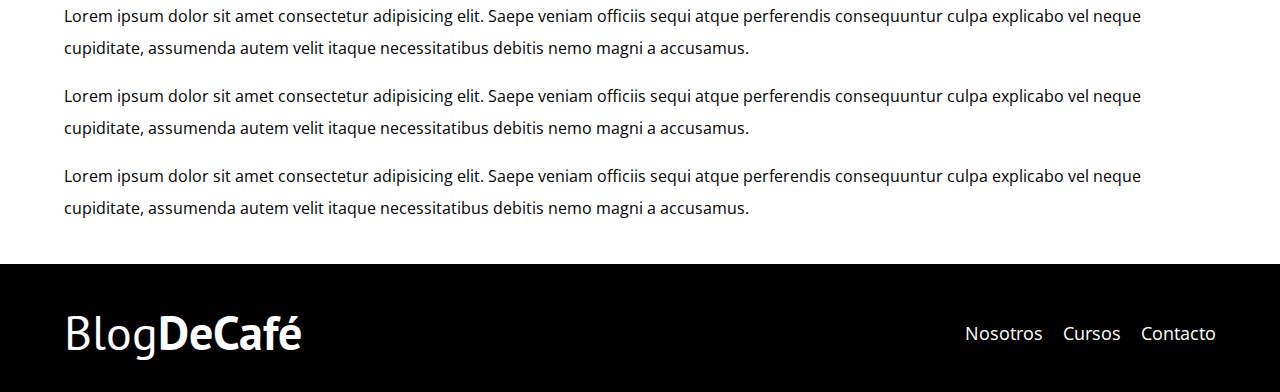
<file: blogdecafe/entrada.html>
<!DOCTYPE html>
<html lang="en">
<head>
    <meta charset="UTF-8">
    <meta name="viewport" content="width=device-width, initial-scale=1.0">
    <link rel="stylesheet" href="css/normalize.css">
    <link rel="preconnect" href="https://fonts.googleapis.com">
    <link rel="preconnect" href="https://fonts.gstatic.com" crossorigin>
    <link href="https://fonts.googleapis.com/css2?family=Open+Sans&family=PT+Sans:wght@400;700&display=swap" rel="stylesheet">
    <link rel="stylesheet" href="css/styles.css">
    <title>Blog De Café</title>
</head>
<body>
    <header class="header">
        <div class="contenedor">
            <div class="barra">
                <a href="index.html" class="logo">
                    <h1 class="logo__nombre no-margin centrar-texto">Blog<span class="logo__bold">DeCafé</span></h1>
                    <nav class="navegacion">
                        <a href="nosotros.html" class="navegacion__enlace"> Nosotros </a>
                        <a href="cursos.html" class="navegacion__enlace"> Cursos </a>
                        <a href="contacto.html" class="navegacion__enlace"> Contacto </a>
                    </nav>
                </a>
            </div>
        </div>
        
        <div class="header__texto">

            <h2 class="no-margin">
                Blog de café con consejos y cursos
            </h2>
            <p class="no-margin"> 
                Aprende de los expertos con las mejores recetas y consejos 
            </p>
        </div>
    </header>

    <main class="contenedor">
        <h3 class="centrar-texto">Entrada de Blog</h3>
            <img src="img/blog1.jpg" alt="Imagen del Blog">
        
            <p class="curso__descripcion">
                Lorem ipsum dolor sit amet consectetur adipisicing elit. 
                Saepe veniam officiis sequi atque perferendis consequuntur 
                culpa explicabo vel neque cupiditate, assumenda autem velit 
                itaque necessitatibus debitis nemo magni a accusamus.
            </p>
            <p class="curso__descripcion">
                Lorem ipsum dolor sit amet consectetur adipisicing elit. 
                Saepe veniam officiis sequi atque perferendis consequuntur 
                culpa explicabo vel neque cupiditate, assumenda autem velit 
                itaque necessitatibus debitis nemo magni a accusamus.
            </p>
            <p class="curso__descripcion">
                Lorem ipsum dolor sit amet consectetur adipisicing elit. 
                Saepe veniam officiis sequi atque perferendis consequuntur 
                culpa explicabo vel neque cupiditate, assumenda autem velit 
                itaque necessitatibus debitis nemo magni a accusamus.
            </p>
            <p class="curso__descripcion">
                Lorem ipsum dolor sit amet consectetur adipisicing elit. 
                Saepe veniam officiis sequi atque perferendis consequuntur 
                culpa explicabo vel neque cupiditate, assumenda autem velit 
                itaque necessitatibus debitis nemo magni a accusamus.
            </p>

    </main>

    <footer class="footer">
        <div class="contenedor">
            <div class="barra">
                <a href="index.html" class="logo">
                    <h1 class="logo__nombre no-margin centrar-texto">Blog<span class="logo__bold">DeCafé</span></h1>
                    <nav class="navegacion">
                        <a href="nosotros.html" class="navegacion__enlace"> Nosotros </a>
                        <a href="cursos.html" class="navegacion__enlace"> Cursos </a>
                        <a href="contacto.html" class="navegacion__enlace"> Contacto </a>
                    </nav>
                </a>
            </div>
        </div>
                
        
    </footer>

    <script src="js/modernizr.js"></script>
</body>

</html>
</file>
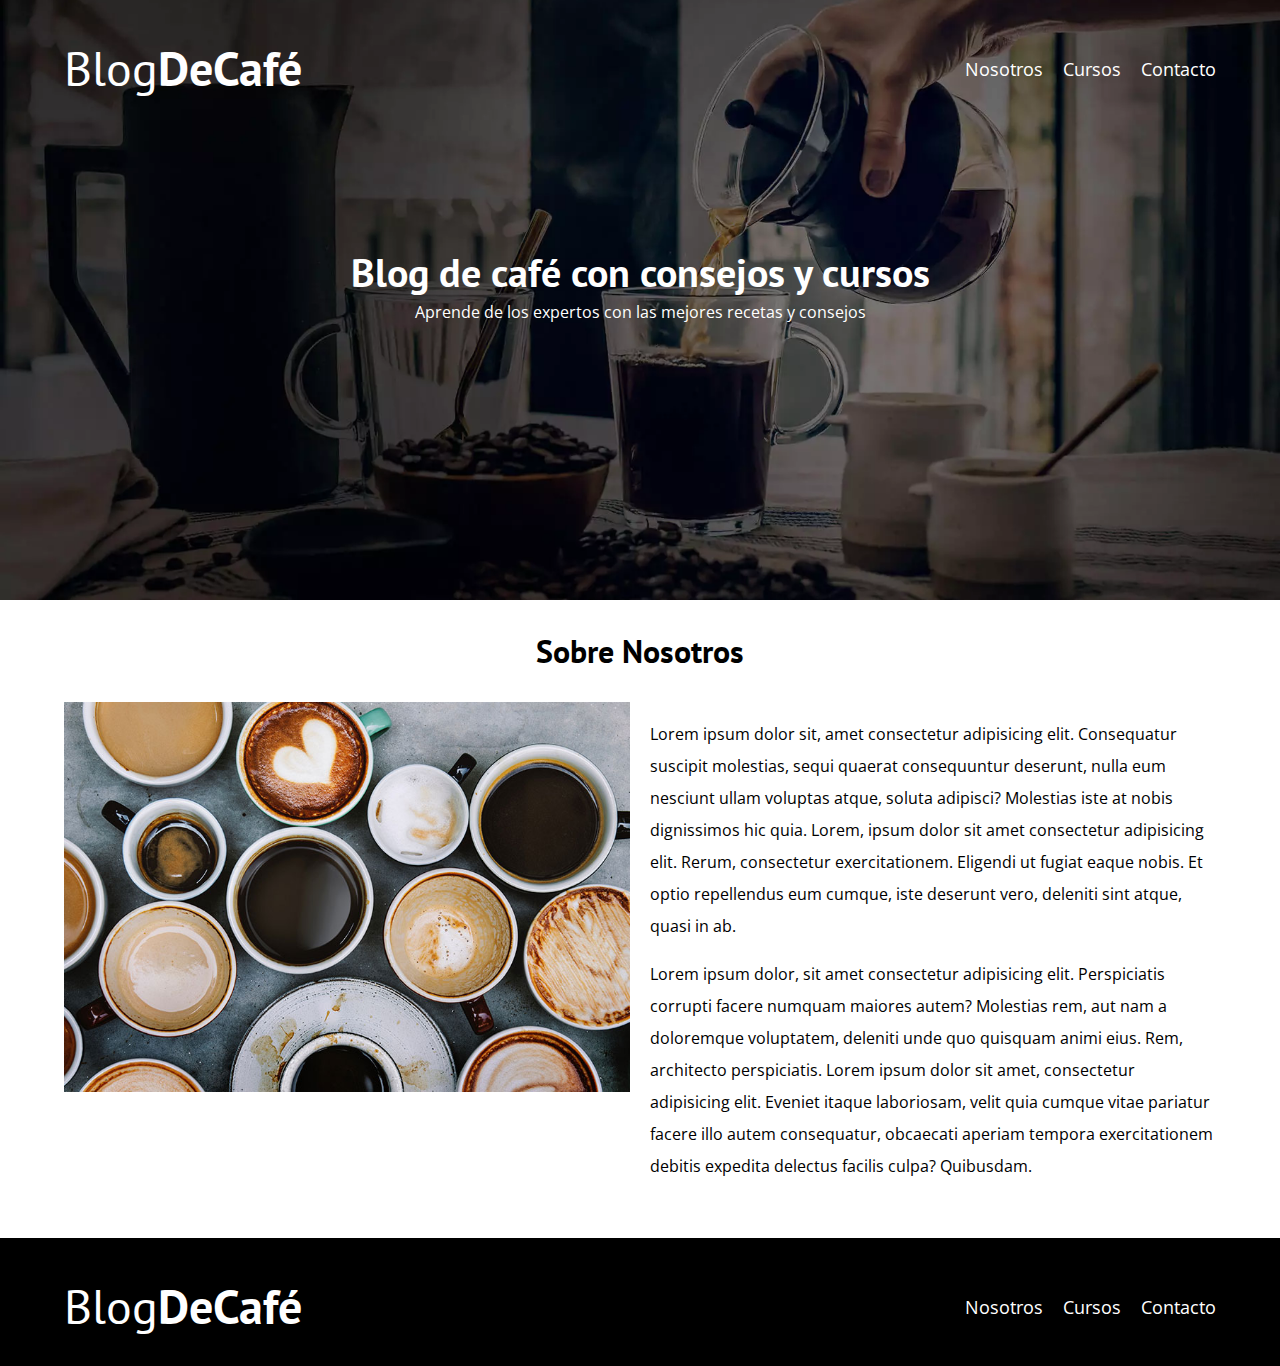
<file: blogdecafe/nosotros.html>
<!DOCTYPE html>
<html lang="en">
<head>
    <meta charset="UTF-8">
    <meta name="viewport" content="width=device-width, initial-scale=1.0">
    <link rel="stylesheet" href="css/normalize.css">
    <link rel="preconnect" href="https://fonts.googleapis.com">
    <link rel="preconnect" href="https://fonts.gstatic.com" crossorigin>
    <link href="https://fonts.googleapis.com/css2?family=Open+Sans&family=PT+Sans:wght@400;700&display=swap" rel="stylesheet">
    <link rel="stylesheet" href="css/styles.css">
    <title>Blog De Café</title>
</head>
<body>
    <header class="header">
        <div class="contenedor">
            <div class="barra">
                <a href="index.html" class="logo">
                    <h1 class="logo__nombre no-margin centrar-texto">Blog<span class="logo__bold">DeCafé</span></h1>
                    <nav class="navegacion">
                        <a href="nosotros.html" class="navegacion__enlace"> Nosotros </a>
                        <a href="cursos.html" class="navegacion__enlace"> Cursos </a>
                        <a href="contacto.html" class="navegacion__enlace"> Contacto </a>
                    </nav>
                </a>
            </div>
        </div>
        
        <div class="header__texto">

            <h2 class="no-margin">
                Blog de café con consejos y cursos
            </h2>
            <p class="no-margin"> 
                Aprende de los expertos con las mejores recetas y consejos 
            </p>
        </div>
    </header>

    <main class="contenedor">
        <h3 class="centrar-texto">Sobre Nosotros</h3>
        <div class="sobre-nosotros">
            <div class="sobre-nosotros__imagen">
                <img src="img/nosotros.jpg" alt="imagen nosotros">
            </div>

            <div class="sobre-nosotros__texto">
                <p>Lorem ipsum dolor sit, amet consectetur adipisicing elit. Consequatur suscipit molestias, 
                    sequi quaerat consequuntur deserunt, nulla eum nesciunt ullam voluptas atque, soluta 
                    adipisci? Molestias iste at nobis dignissimos hic quia. Lorem, ipsum dolor sit amet consectetur 
                    adipisicing elit. Rerum, consectetur exercitationem. Eligendi ut fugiat eaque nobis. Et optio
                     repellendus eum cumque, iste deserunt vero, deleniti sint atque, quasi in ab.</p>

                <p>Lorem ipsum dolor, sit amet consectetur adipisicing elit. Perspiciatis corrupti facere numquam 
                    maiores autem? Molestias rem, aut nam a doloremque voluptatem, deleniti unde quo quisquam animi 
                    eius. Rem, architecto perspiciatis. Lorem ipsum dolor sit amet, consectetur adipisicing elit. 
                    Eveniet itaque laboriosam, velit quia cumque vitae pariatur facere illo autem consequatur, 
                    obcaecati aperiam tempora exercitationem debitis expedita delectus facilis culpa? Quibusdam.</p>
            </div>
        </div>
    </main>

    <footer class="footer">
        <div class="contenedor">
            <div class="barra">
                <a href="index.html" class="logo">
                    <h1 class="logo__nombre no-margin centrar-texto">Blog<span class="logo__bold">DeCafé</span></h1>
                    <nav class="navegacion">
                        <a href="nosotros.html" class="navegacion__enlace"> Nosotros </a>
                        <a href="cursos.html" class="navegacion__enlace"> Cursos </a>
                        <a href="contacto.html" class="navegacion__enlace"> Contacto </a>
                    </nav>
                </a>
            </div>
        </div>
                
        
    </footer>

    <script src="js/modernizr.js"></script>
</body>

</html>
</file>
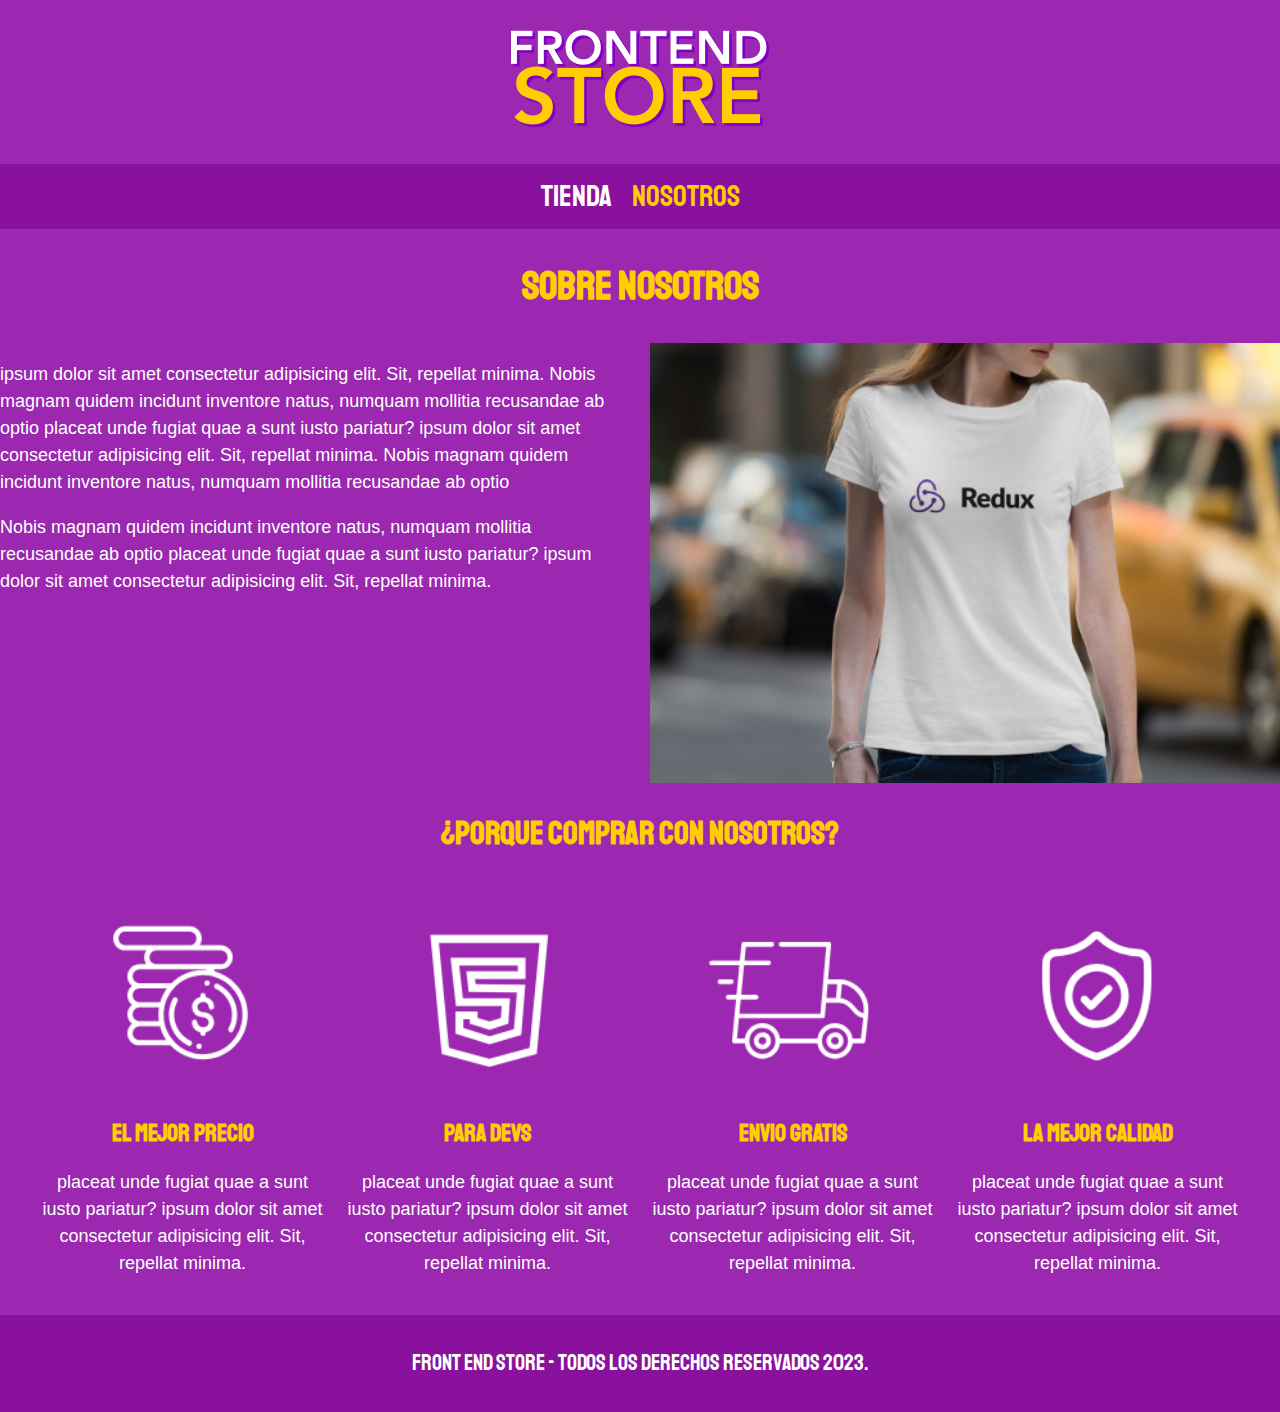
<file: FrontEndStore/nosotros.html>
<!DOCTYPE html>
<html lang="en">
<head>
    <meta charset="UTF-8">
    <meta name="viewport" content="width=device-width, initial-scale=1.0">
    <link rel="stylesheet" href="css/normalize.css">
    <link rel="preconnect" href="https://fonts.googleapis.com">
    <link rel="preconnect" href="https://fonts.gstatic.com" crossorigin>
    <link href="https://fonts.googleapis.com/css2?family=Krub:wght@400;700&family=Staatliches&display=swap" rel="stylesheet">
    <link rel="stylesheet" href="css/styles.css">
    <title>FronEnd Store</title>
</head>
<body>
    <header class="header">
        <a href="index.html">
            <img class="header__logo" src="img/logo.png" alt="Logotipo">
        </a>
    </header>

    <nav class="navegacion">
        <a class="navegacion__enlace " href="index.html">Tienda</a>
        <a class="navegacion__enlace navegacion__enlace--activo" href="nosotros.html">Nosotros</a>
    </nav>

    <main>
        <h1>Sobre Nosotros</h1>
        <div class="nosotros">
            <div class="nosotros__contenido">
                <p>
                    ipsum dolor sit amet consectetur adipisicing elit. Sit, repellat minima. 
                    Nobis magnam quidem incidunt inventore natus, numquam mollitia recusandae ab optio 
                    placeat unde fugiat quae a sunt iusto pariatur?
                    ipsum dolor sit amet consectetur adipisicing elit. Sit, repellat minima. 
                    Nobis magnam quidem incidunt inventore natus, numquam mollitia recusandae ab optio 
                    
                </p>
    
                <p>
                    Nobis magnam quidem incidunt inventore natus, numquam mollitia recusandae ab optio 
                    placeat unde fugiat quae a sunt iusto pariatur?
                    ipsum dolor sit amet consectetur adipisicing elit. Sit, repellat minima. 
                </p>

            </div>
            
            <img class="nosotros__imagen" src="img/nosotros.jpg" alt="imagenNosotros">
        </div>
        
        <section class="contenedor comprar">
            <h2 class="comprar__titulo">¿Porque Comprar Con Nosotros?</h2>
        
        <div class="bloques">
            <div class="bloque">
                <img class="bloque__imagen" src="img/icono_1.png" alt="icono1">
                <h3 class="bloque__titulo">El mejor Precio</h3>
                <p> placeat unde fugiat quae a sunt iusto pariatur?
                    ipsum dolor sit amet consectetur adipisicing elit. Sit, repellat minima. </p>
            </div><!--bloque-->
            
            <div class="bloque">
                <img class="bloque__imagen" src="img/icono_2.png" alt="icono2">
                <h3 class="bloque__titulo">Para Devs</h3>
                <p> placeat unde fugiat quae a sunt iusto pariatur?
                    ipsum dolor sit amet consectetur adipisicing elit. Sit, repellat minima. </p>
            </div><!--bloque-->
            
            <div class="bloque">
                <img class="bloque__imagen" src="img/icono_3.png" alt="icono3">
                <h3 class="bloque__titulo">Envio Gratis</h3>
                <p> placeat unde fugiat quae a sunt iusto pariatur?
                    ipsum dolor sit amet consectetur adipisicing elit. Sit, repellat minima. </p>
            </div><!--bloque-->
            
            <div class="bloque">
                <img class="bloque__imagen" src="img/icono_4.png" alt="icono4">
                <h3 class="bloque__titulo">La mejor calidad</h3>
                <p> placeat unde fugiat quae a sunt iusto pariatur?
                    ipsum dolor sit amet consectetur adipisicing elit. Sit, repellat minima. </p>
            </div><!--bloque-->
    
        </div>

        </section>

        
    </main>

    <footer class="footer">
        <p class="footer__texto">Front End Store - Todos los derechos Reservados 2023.</p>
    </footer>

</body>
</html>
</file>
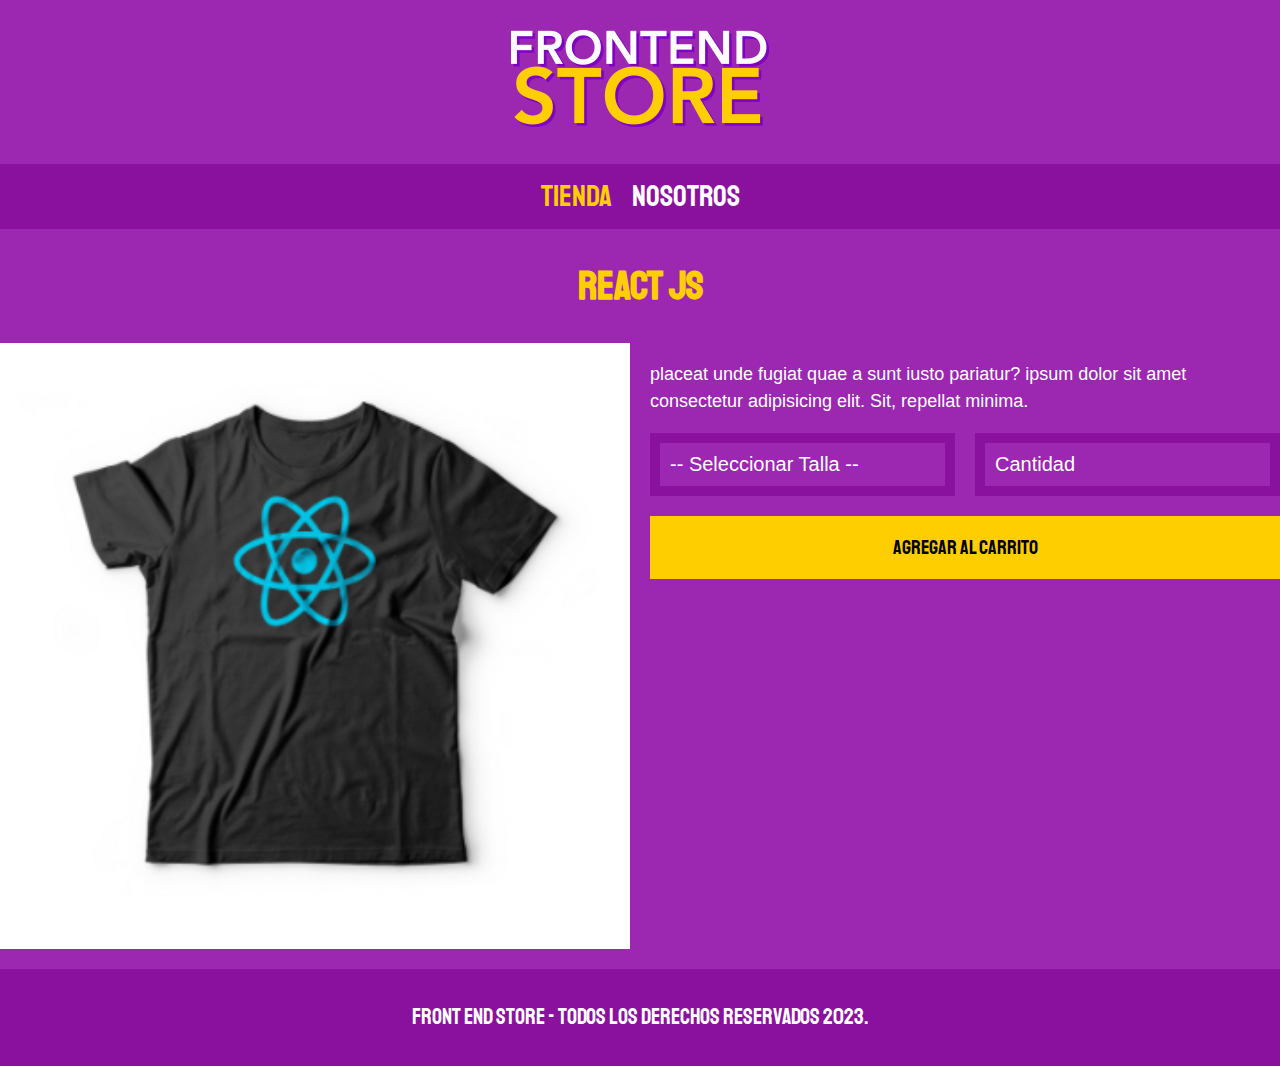
<file: FrontEndStore/producto.html>
<!DOCTYPE html>
<html lang="en">
<head>
    <meta charset="UTF-8">
    <meta name="viewport" content="width=device-width, initial-scale=1.0">
    <link rel="stylesheet" href="css/normalize.css">
    <link rel="preconnect" href="https://fonts.googleapis.com">
    <link rel="preconnect" href="https://fonts.gstatic.com" crossorigin>
    <link href="https://fonts.googleapis.com/css2?family=Krub:wght@400;700&family=Staatliches&display=swap" rel="stylesheet">
    <link rel="stylesheet" href="css/styles.css">
    <title>FronEnd Store</title>
</head>
<body>
    <header class="header">
        <a href="index.html">
            <img class="header__logo" src="img/logo.png" alt="Logotipo">
        </a>
    </header>

    <nav class="navegacion">
        <a class="navegacion__enlace navegacion__enlace--activo" href="index.html">Tienda</a>
        <a class="navegacion__enlace" href="nosotros.html">Nosotros</a>
    </nav>

    <main>
        <h1>React JS</h1>

        <div class="camisa">
            <img class="camisa__imagen" src="img/3.jpg" alt="imagen3">

            <div class="camisa__contenido">
                <p> placeat unde fugiat quae a sunt iusto pariatur?
                    ipsum dolor sit amet consectetur adipisicing elit. Sit, repellat minima. 
                </p>
                
                <form class="formulario" action="">
                    <select class="formulario__campo" name="" id="">
                        <option disabled selected>-- Seleccionar Talla --</option>
                        <option value="">Chica</option>
                        <option value="">Mediana</option>
                        <option value="">Grande</option>
                    </select>
                    <input class="formulario__campo" type="number" placeholder="Cantidad" min="1">
                    <input class="formulario__submit" type="submit" value="Agregar al Carrito">
                </form>
            </div>
        </div>
    </main>

    <footer class="footer">
        <p class="footer__texto">Front End Store - Todos los derechos Reservados 2023.</p>
    </footer>

</body>
</html>
</file>
<file: blogdecafe/css/styles.css>
:root {
    --fuenteParrafos: 'Open Sans', sans-serif;
    --fuenteHeading :'PT Sans', sans-serif;

    --primario: #784D3C;
    --gris: #E1E1E1;
    --blanco: #ffffff;
    --negro: #000000;
}

html {
    box-sizing: border-box;
    font-size: 62.5% /** 1rem == 10px **/;
}

*,*:before, *:after {
    box-sizing: inherit;
}

body {
    font-family: var(--fuenteParrafos);
    font-size: 1.6rem;
    line-height: 2;
}

/** Globales **/

.contenedor {
    width: min(90%, 120rem);
    margin: 0 auto;
}

a {
    text-decoration: none;
}

h1, h2, h3, h4 {
    font-family: var(--fuenteHeading);
    line-height: 1.2;
}

h1 {
    font-size: 4.8rem;
}

h2 {
    font-size: 4rem;
}

h3 {
    font-size: 3.2rem;
}

h4 {
    font-size: 2.8rem;
}

img {
    max-width: 100%;
}

/** Utilidades **/

.no-margin {
    margin: 0;
}

.no-padding {
    padding: 0;
}

.centrar-texto {
    text-align: center;
}


/** Header **/

.webp .header{
    background-image: url(../img/banner.webp);
}

.no-webp .header {
    background-image: url(../img/banner.jpg);
}

.header {
    height: 60rem;
    background-size: cover;
    background-repeat: no-repeat;
    background-position: center center;
}

.header__texto {
    text-align: center;
    color: var(--blanco);
    margin-top: 5rem;
}

@media(min-width: 768px) {
    .header__texto {
        margin-top: 15rem;
    }
}

.barra {
    padding-top: 4rem;
}

@media(min-width: 768px) {
    .barra {
        display: flex;
        justify-content: space-between;
        align-items: center;
    }
}

.logo {
    color: var(--blanco);
}

.logo__nombre {
    font-weight: normal;
}

.logo__bold {
    font-weight: bold;
}

@media(min-width: 768px) {
    .navegacion {
        display: flex;
        gap: 2rem;
    }
}

.navegacion__enlace {
    display: block;
    text-align: center;
    font-size: 1.8rem;
    color: var(--blanco);
}

@media(min-width: 768px) {
    .contenido-principal {
        display: grid;
        grid-template-columns: 2fr 1fr;
        column-gap: 4rem;
    }
    
}

.entrada {
    border-bottom: 1px solid var(--gris);
    margin-bottom: 2rem;
}

.entrada:last-of-type {
    border: none;
    margin-bottom: 0;
}

.boton {
    display: block;
    font-family: var(--fuenteHeading);
    color: var(--blanco);
    text-align: center;
    padding: 1rem 3rem;
    font-size: 1.8rem;
    text-transform: uppercase;
    font-weight: bold;
    margin-bottom: 2rem;
    border: none;
}

.boton:hover {
    cursor: pointer;
}

@media(min-width: 768px) {
    .boton {
        display: inline-block;
    }
}

.boton--primario {
    background-color: var(--negro);
}

.boton--secundario {
    background-color: var(--primario);
}

.cursos {
    list-style: none;
}

.widget-curso {
    border-bottom: 1px solid var(--gris);
    margin-bottom: 2rem;
}

.widget-curso:last-of-type {
    border: none;
    margin-bottom: 0;
}
.widget-curso__label,
.curso__label {
    font-family: var(--fuenteHeading);
    font-weight: bold;
}

.widget-curso__info,
.curso__info {
    font-weight: normal;
}

.widget-curso__label,
.widget-curso__info,
.curso__label,
.curso__info {
    font-size: 2rem;
}

.footer {
    background-color: var(--negro);
    padding-bottom: 3rem;
    margin-top: 4rem;
    
}


/** Sobre Nosotros **/

@media(min-width: 768px) {
    .sobre-nosotros {
        display: flex;
        justify-content: space-between;
    }

    .sobre-nosotros__imagen,
    .sobre-nosotros__texto {
        flex:  0 0 calc(50% - 1rem);
    }
    /* 
    es lo mismo que lo anterior
    .sobre-nosotros {
        display: grid;
        grid-   
    
    
    */
    
}


.curso {
    padding: 3rem 0;
    border-bottom: 1px solid var(--gris);
}

@media(min-width: 768px) {
    .curso {
        display: grid;
        grid-template-columns: 1fr 2fr;
        gap: 2rem;
    }
}


/** Contacto **/

.contacto-bg {
    background-image: url(../img/contacto.jpg);
    height: 40rem;
    background-size: cover;
    background-repeat: no-repeat;
}

.formulario {
    background-color: var(--blanco);
    margin: -5rem auto 0 auto;
    width: 95%;
    padding: 5rem;
}

.campo {
    display: flex;
    margin-bottom: 2rem;
    gap: 2rem;
}

.campo__label {
    flex: 0 0 9rem;
    text-align: right;
}

.campo__field {
    flex: 1;
    border: 1px solid var(--gris);
}

.campo__field--texarea {
    height: 20rem;
}
</file>
<file: FrontEndStore/css/styles.css>
:root {
    --primario: #9C27B0;
    --primarioOscuro: #89119D;
    --secundario: #FFCE00;
    --secundarioOscuro: rgb(233,187,2);
    --blanco: #FFF;
    --oscuro: #000;

    --fuentePrincipal: 'Staatliches', cursive;

}

html {
    box-sizing: border-box;
    font-size: 62.5%;
}

  *, *:before, *:after {
    box-sizing: inherit;
}

/** Globales **/
body {
    background-color: var(--primario);
    font-size: 1.6rem;
    line-height: 1.5;
}

p {
    font-size: 1.8rem;
    font-family: Arial, Helvetica, sans-serif;
    color: var(--blanco);
}

a {
    text-decoration: none;
}

img {
    width: 100%;
}

.contenedor {
    max-width: 120rem;
    margin: 0 auto;
}

h1,h2,h3 {
    text-align: center;
    color: var(--secundario);
    font-family: var(--fuentePrincipal);
}

h1 {
    font-size: 4rem;
}

h2 {
    font-size: 3.2rem;
}

h3 {
    font-size: 2.4rem;
}

/** Header **/

.header {
    display: flex;
    justify-content: center;
}

.header__logo {
    margin: 3rem 0;
}

/** Footer **/
.footer {
    background-color: var(--primarioOscuro);
    padding: 1rem 0;
    margin-top: 2rem;
}

.footer__texto {
    font-family: var(--fuentePrincipal);
    text-align: center;
    font-size: 2.2rem;
}

/** Navegacion **/
.navegacion {
    background-color: var(--primarioOscuro);
    padding: 1rem 0;
    display: flex;
    justify-content: center;
    /**  gap: 2rem;  Separacion forma nueva **/
}

.navegacion__enlace {
    font-family: var(--fuentePrincipal);
    color: var(--blanco);
    font-size: 3rem;
    text-transform: uppercase;
    margin-right: 2rem;
}

.navegacion__enlace:last-of-type { 
    margin-right: 0;
}

.navegacion__enlace--activo,
.navegacion__enlace:hover {
    color: var(--secundario);
}

/** Grid **/
.grid {
    display: grid;
    grid-template-columns: repeat(2,1fr);
    gap: 2rem;
}

@media(min-width: 768px) {
    .grid {
        grid-template-columns: repeat(3,1fr);
    }
}

.producto {
    background-color: var(--primarioOscuro);
    padding: 1rem;
}



.producto__nombre {
    font-size: 4rem;
}

.producto__precio {
    font-size: 2.8rem;
    color: var(--secundario);
}

.producto__nombre,
.producto__precio {
    font-family: var(--fuentePrincipal);
    margin: 1rem 0;
    text-align: center;
    line-height: 1.2;
}

/** Graficos **/

.grafico {
    min-height: 30rem;
    background-repeat: no-repeat;
    background-size: cover;
    grid-column: 1 /3;
}

.grafico--camisas {
    grid-row: 2 / 3;
    background-image: url(../img/grafico1.jpg);

}

.grafico--node {
    background-image: url(../img/grafico2.jpg);
    grid-row: 8 / 9;
}

@media(min-width: 768px) {
    .grafico--node {
        grid-row: 5 / 6;
        grid-column: 2 / 4;
        background-image: url(../img/grafico2.jpg);
    }
}

/** Nosotros **/

.nosotros {
    display: grid;
    grid-row: repeat(2,auto);

}

@media(min-width: 768px) {
    .nosotros {
        display: grid;
        grid-template-columns: repeat(2,1fr);
        column-gap: 2rem;
    }
}


.nosotros__imagen {
    grid-row: 1 / 2;
}

@media(min-width: 768px) {
    .nosotros__imagen {
        grid-column: 2 / 3;
    }
}

/** Bloques **/

.bloques {
    display: grid;
    grid-template-columns: repeat(2,1fr);
    gap: 2rem;
}

@media(min-width: 768px) {
    .bloques {
        grid-template-columns: repeat(4, 1fr);
    }
}

.bloque {
    text-align: center;
}

.bloque__titulo {
    margin: 0;
}






/*
.nosotros {
    display: flex;
    flex-direction: column-reverse;
}


@media(min-width: 768px) {
    .nosotros {
        display: flex;
        flex-direction: row;
        max-width: 120rem;
        height: 40rem;
        margin: 0 auto;
        gap: 2rem;
    }
    
    .nosotros__informacion {
        overflow: hidden;
        font-size: 2rem;
        max-width: 60rem;
    }

    .nosotros__imagen {

        max-width: 60rem;
    }
    
}

.nosotros__imagen {
    width: 100%;
}

.iconos {
    display: flex;
    flex-direction: column;
    margin: 0 auto;
}

@media(min-width: 768px) {
    .iconos {
        display: flex;
        flex-direction: row;
        justify-content: center;
    }
    
}
*/

/** Pagina del Producto **/

@media(min-width: 768px) {
    .camisa {
        display: grid;
        grid-template-columns: repeat(2,1fr);
        column-gap: 2rem;
    } 
}

.formulario {
    display: grid;
	grid-template-columns: 1fr 1;
    gap: 2rem;
}

@media(min-width: 768px) {
    .formulario {
        display: grid;
        grid-template-columns: repeat(2, 1fr);
        gap: 2rem;
    }
}



.formulario__campo {
    /*
    border-color: var(--primarioOscuro);
    border-width: 1rem;
    border-style: solid;*/

    border: 1rem solid var(--primarioOscuro); /**es lo mismo que lo anterior**/
    background-color: transparent;
    color: var(--blanco);
    font-size: 2rem;
    font-family: Arial, Helvetica, sans-serif;
    padding: 1rem;
    appearance: none;
}

@media(max-width: 767px) {
    .formulario__campo {
        grid-column: 1 / 3;
    }
}
.formulario__campo::placeholder { 
    color: var(--blanco);
}


.formulario__campo option { 
    background-color: var(--primarioOscuro);
}

.formulario__submit {
    background-color: var(--secundario);
    border: none;
    font-size: 2rem;
    font-family: var(--fuentePrincipal);
    padding: 2rem;
    transition: background-color .3s ease;
    grid-column: 1 / 3;
}


.formulario__submit:hover {
    cursor: pointer;
    background-color: var(--secundarioOscuro);
}
</file>
